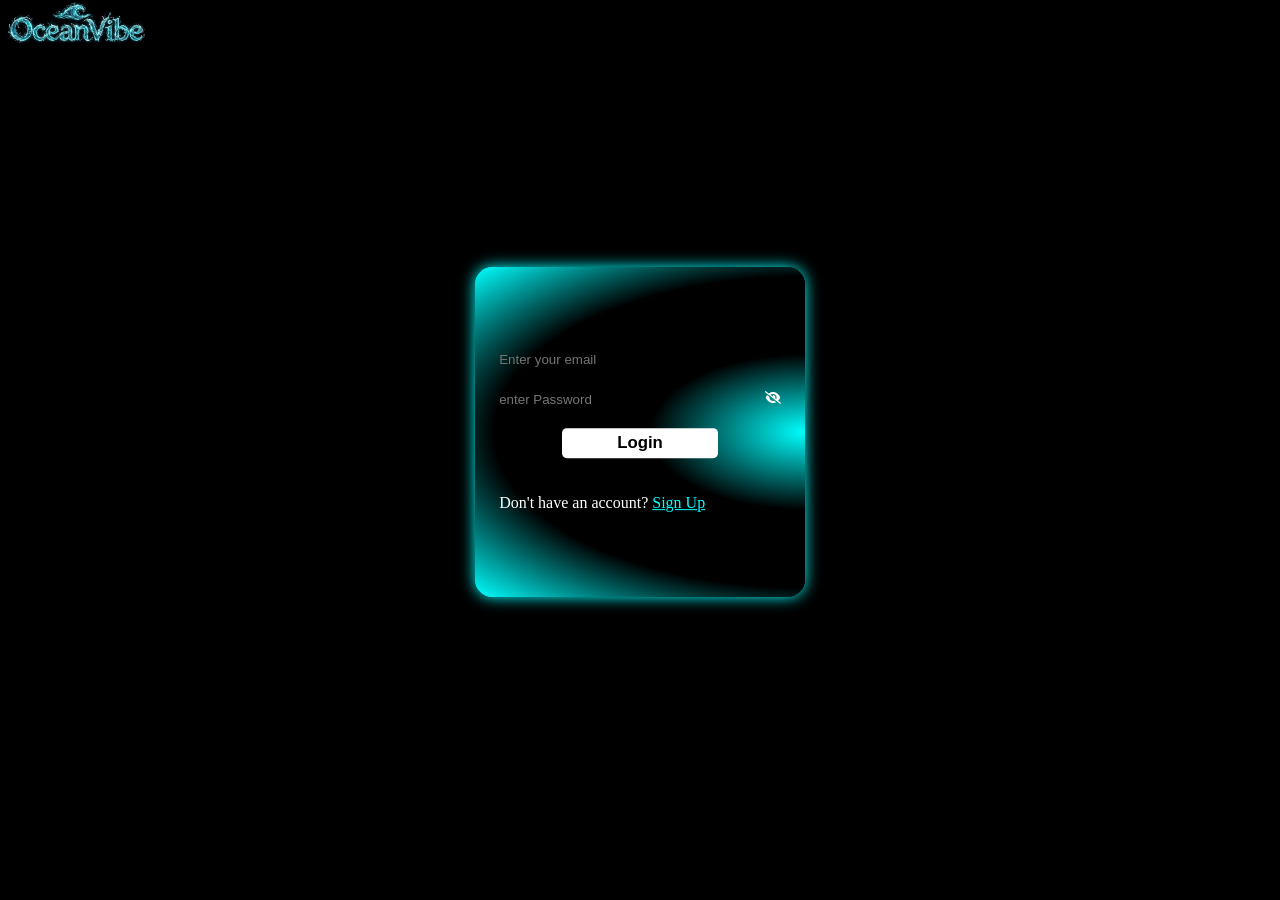
<file: index.html>
<!DOCTYPE html>
<html lang="en">
<head>
    <meta charset="UTF-8">
    <meta name="viewport" content="width=device-width, initial-scale=1.0">
    <title>Document</title>
    <link rel="stylesheet" href="login.css">
    <link rel="stylesheet" href="https://cdnjs.cloudflare.com/ajax/libs/font-awesome/6.5.2/css/all.min.css">
</head>
<body>
    
    <div class="hero-container">
        <div class="logo-header">
            <img src="images/logo.jpg" alt="">
        </div>
        <form class="box box1 logUP" id="box">
            <div class="shift">
                <div class="ocean">
                    <input type="email" name="" id="email" placeholder="Enter your email" required class="hope"><br>
                </div><br>
                <div class="ocean">
                    <input type="password" name="" placeholder="enter Password" required class="hope soon password ">
                </div>
                <span class="eye togglePassword fa-solid fa-eye-slash" style="font-size: calc(.4rem + .5vw); transform: translateY(-.4rem);"></span>
                <br>
                <div class="login">
                    <button type="submit" class="btn tn">Login</button>
                    <div class="login2">
                        <button type="submit" class="btn bt">Login</button>
                    </div>
                </div><br><br>
                <p>Don't have an account? <span class="link" id="signUp" onclick="showSign()">Sign Up</span></p>
            </div>
        </form>

        <form class="box signUP" id="signBox" style="display: none;">
            <div class="shift2">
                <div class="ocean">
                    <input type="email" name="" id="email2" placeholder="Enter your email" required class="hope"><br>
                </div><br>
                <div class="ocean oc2">
                    <input type="password" name="" placeholder="enter Password" required class="hope soon password " id="pw">
                </div>
                <span class=" fa-solid fa-eye-slash eye eye1 togglePassword" style="font-size: calc(.4rem + .5vw); transform: translateY(.5rem);"></span>
                <br>
                <div class="ocean oc3">
                    <input type="password" name="" id="conFirmPassword" placeholder="Confirm Password" required class="hope soon new">
                </div>
                <span class="fa-solid fa-eye-slash  eye eye2" id="confirmToggle" style="font-size: calc(.4rem + .5vw);"></span>
                <br>
                <label for="" id="passkey"></label><br>
                <div class="login">
                    <button type="submit" class="btn tn">Sign Up</button>
                    <div class="login2">
                        <button type="submit" class="btn bt">Sign Up</button>
                    </div>
                </div><br><br>
                <p>Already have an account? <span class="link" id="logUp" onclick="showLogin()">Login</span></p>
            </div>
        </form><br><br>
        <p id="login"></p>
    </div>
    <div class="loader">
            <h2>oceanVIBE</h2>
            <span></span><span></span><span></span>
    </div>
<script src="login.js"></script>
</body>
</html>
</file>
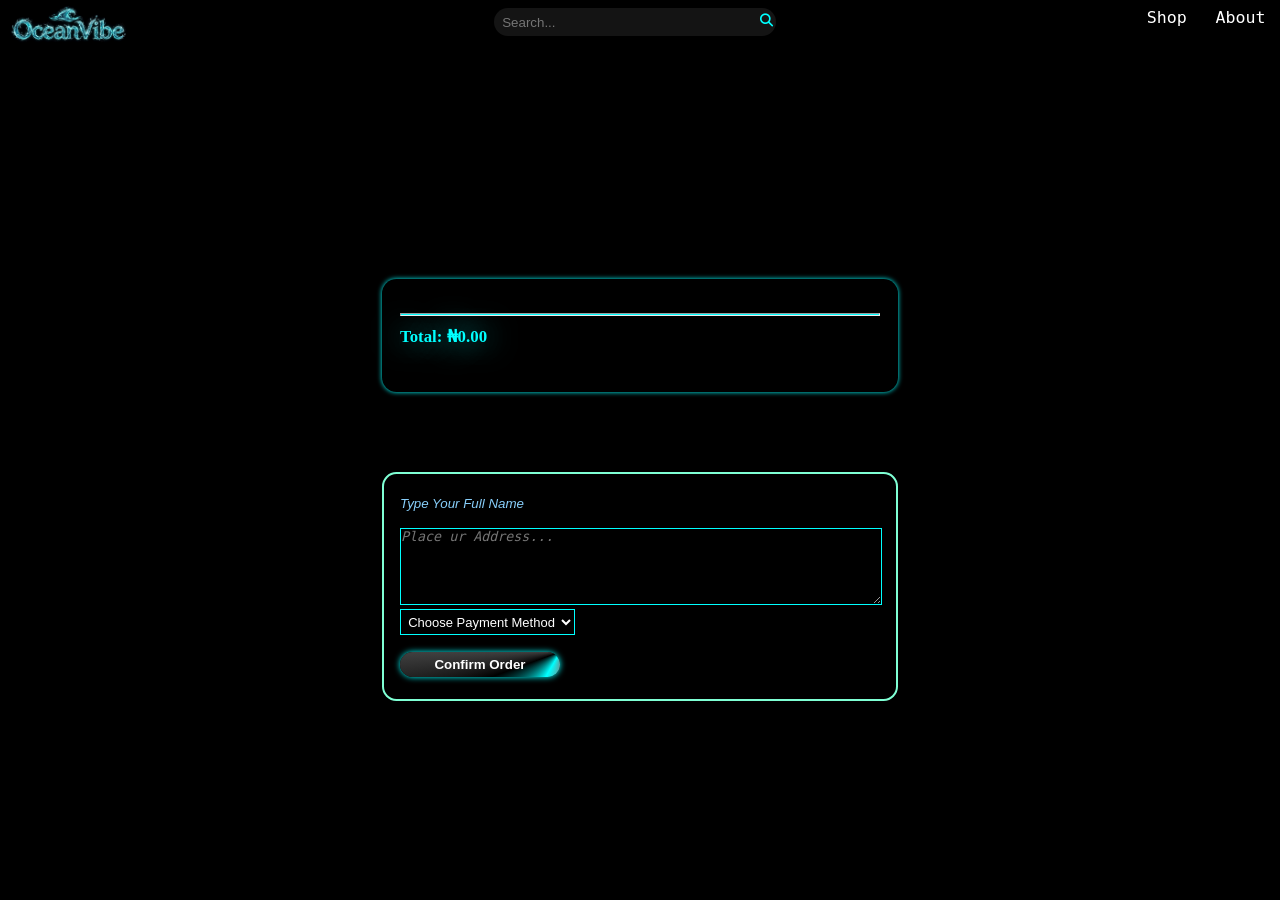
<file: check.html>
<!DOCTYPE html>
<html lang="en">
<head>
    <meta charset="UTF-8">
    <meta name="viewport" content="width=device-width, initial-scale=1.0">
    <title>Document</title>
    <link rel="stylesheet" href="about.css">
    <link rel="stylesheet" href="check.css">
    <link rel="stylesheet" href="https://cdnjs.cloudflare.com/ajax/libs/font-awesome/6.5.2/css/all.min.css">
</head>
<body>
    <div class="check-container">
        <div class="header">
            <div class="logo-header">
                <img src="images/logo.jpg" alt="">
            </div>
            <div class="search">
                <input type="search" name="" id="search" placeholder="Search...">
                <i class="magnify fa-solid fa-magnifying-glass"></i>
            </div>
            <nav>
                <div class="navbar">
                    <ul>
                        <li><a href="shop.html">Shop</a></li>
                        <li><a href="about.html">About</a></li>
                    </ul>
                </div>
            </nav>
        </div>
        <div class="checkUp">
            <div id="checkoutSummary" class="summary"></div>
            <form id="form" class="form">
                <div class="input2">
                    <input type="text" name="" id="name" placeholder="Type Your Full Name" class="inp" required>
                </div>
                <textarea name="" id="address" style="font-style: italic;" rows="5" placeholder="Place ur Address..." required></textarea>
                <div class="optional">
                    <select name="" id="select">
                        <option>Choose Payment Method</option>
                        <option>Pay on Delivery</option>
                        <option>Transfer</option>
                    </select>
                </div>
                <button type="submit" id="confirmOrder" class="Btn">Confirm Order</button>
                
            </form>
            <div id="successReceipt" class="Receipt">
                <h2>Order Confirmed! ✅</h2>
                <p id="receiptName"></p>
                <p id="receiptAddress"></p>
                <h3 id="receiptTotal"></h3>
                <p> Redirecting to home in 4s...</p>
            </div>
        </div>
    </div>
<script src="cart.js"></script>
<script src="check.js"></script>
</body>
</html>
</file>
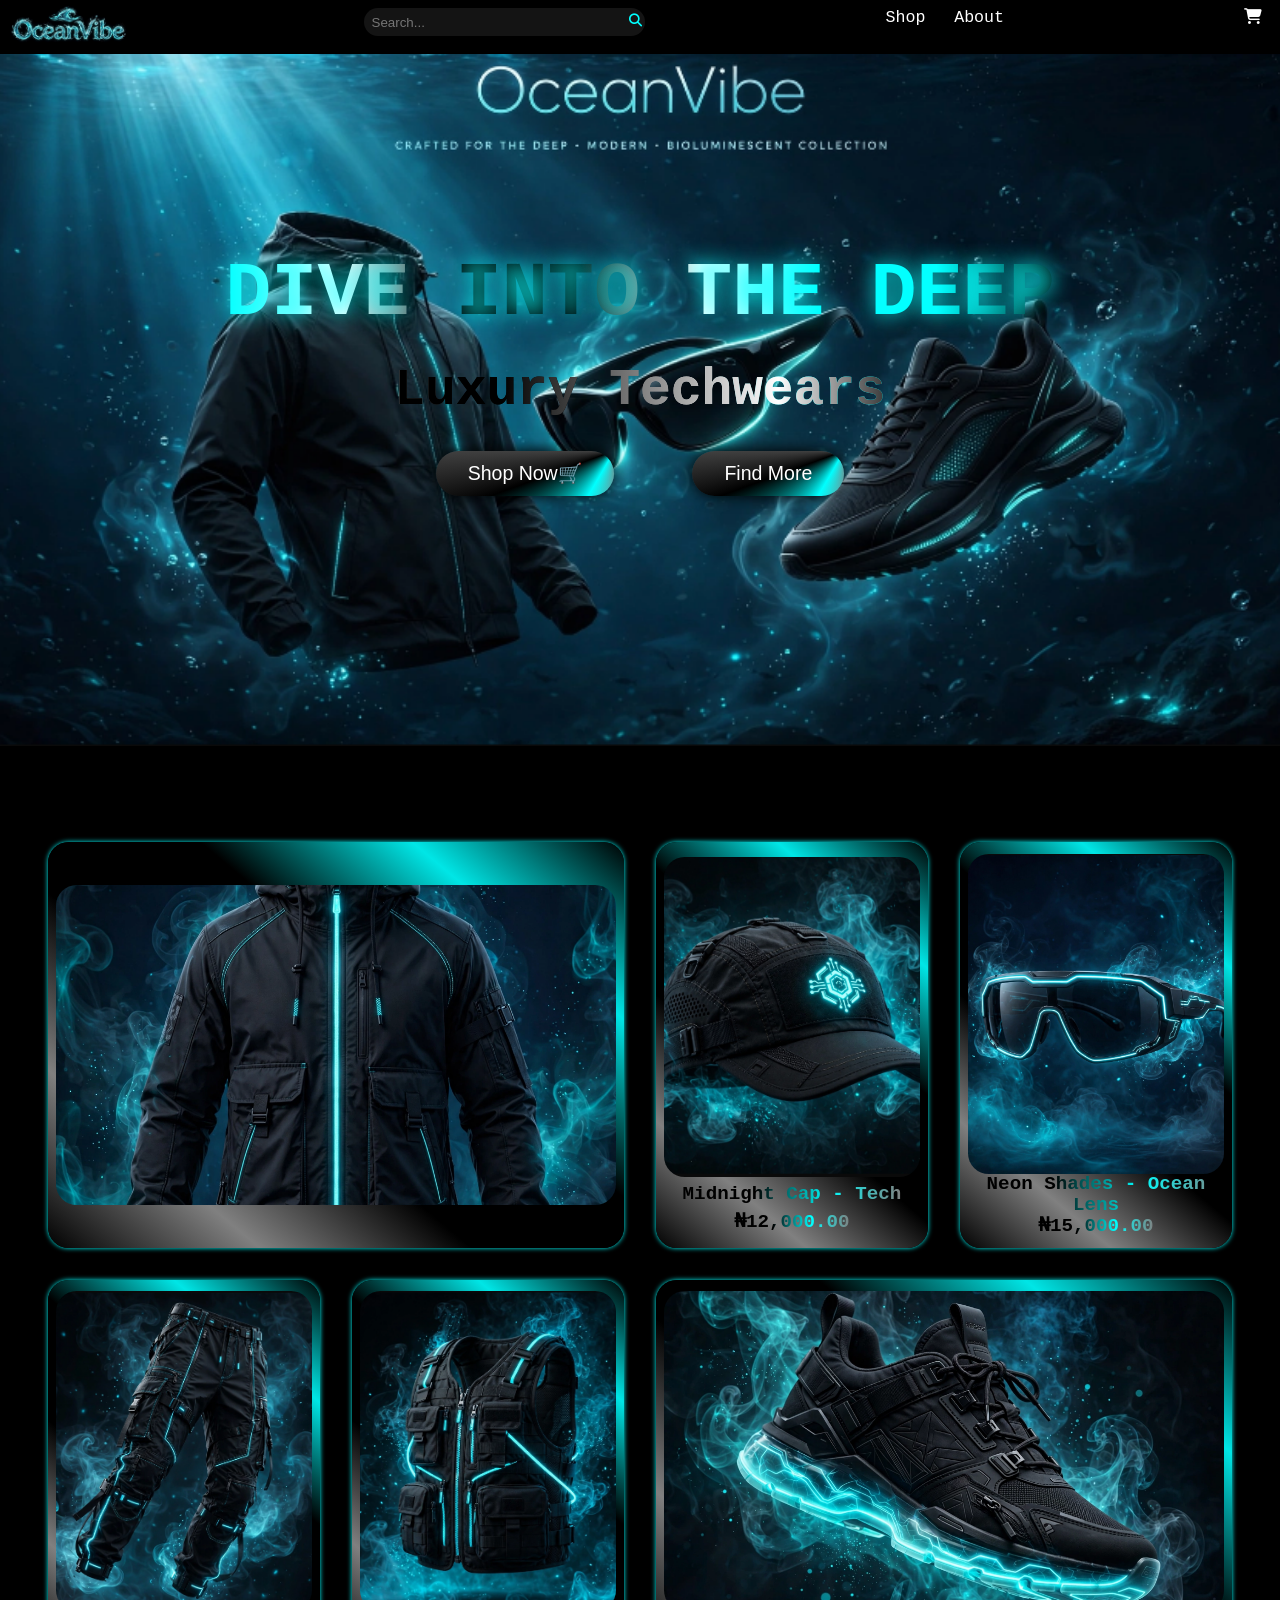
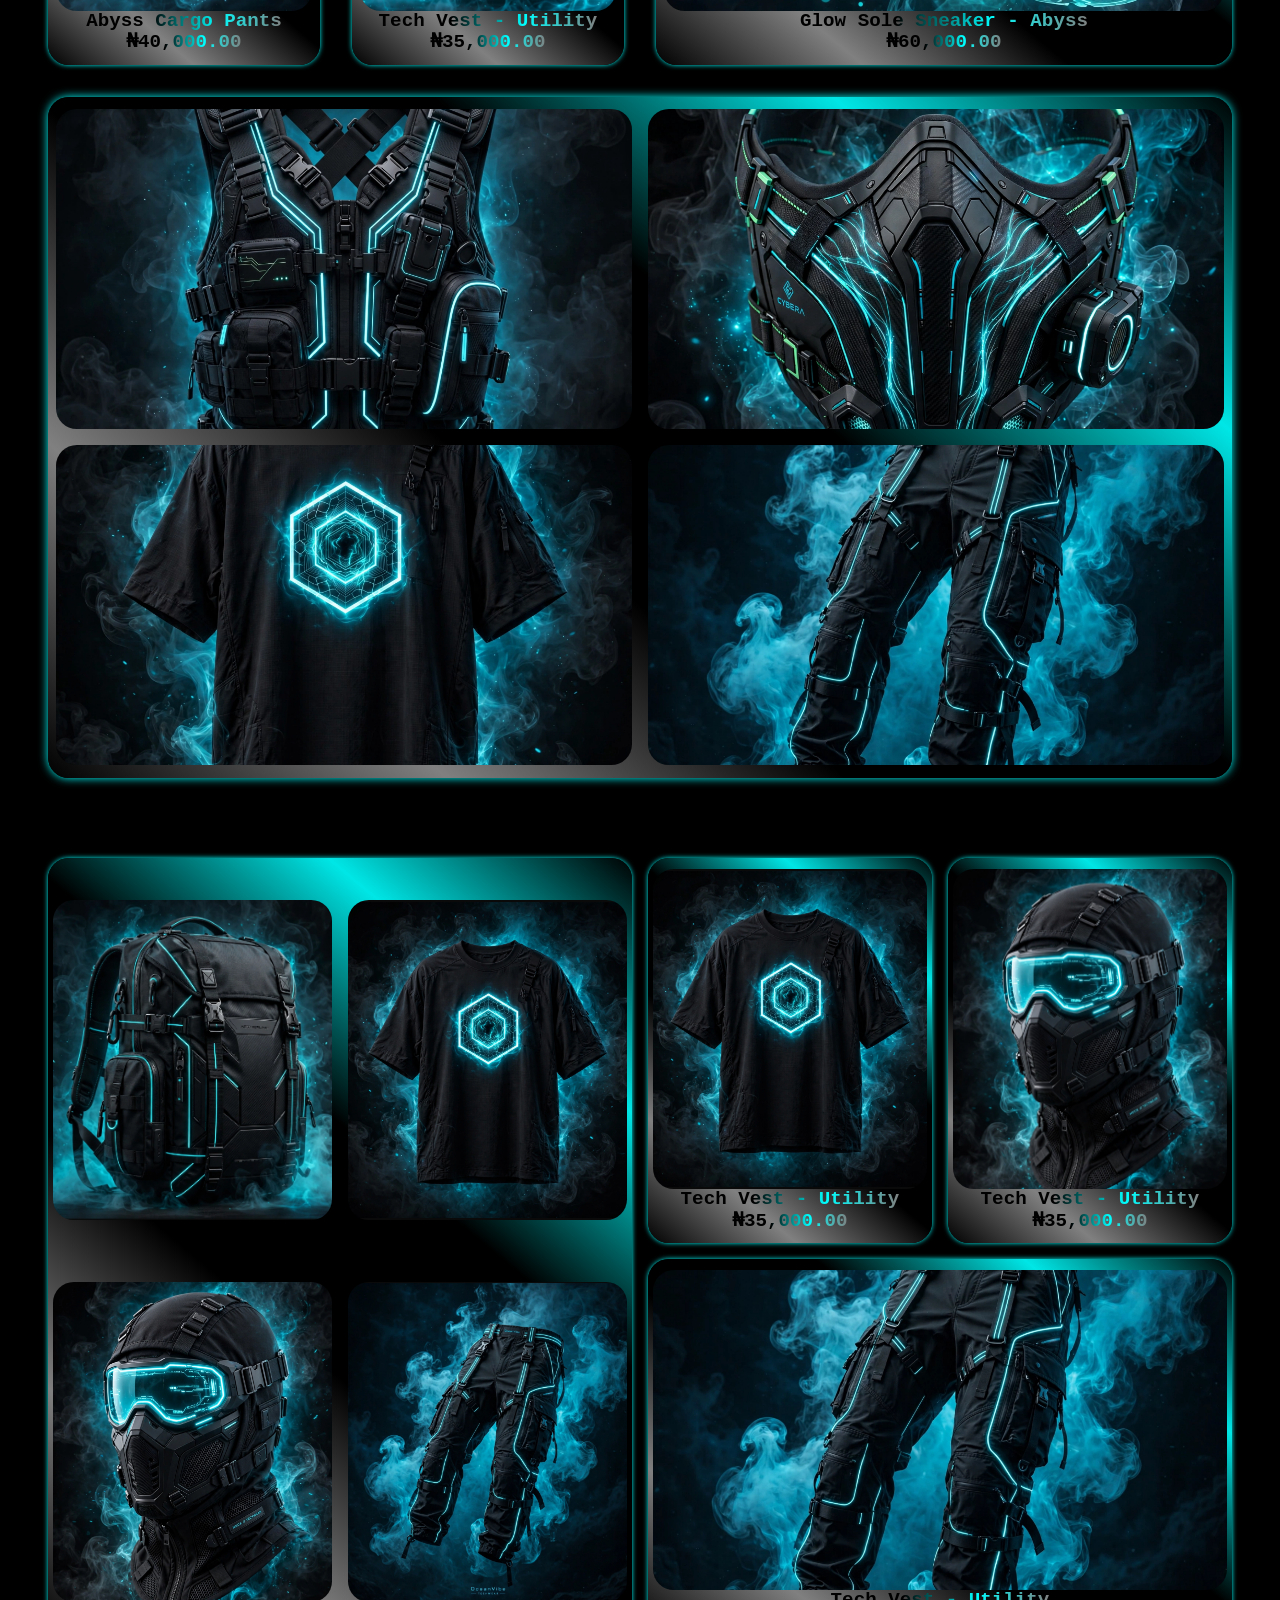
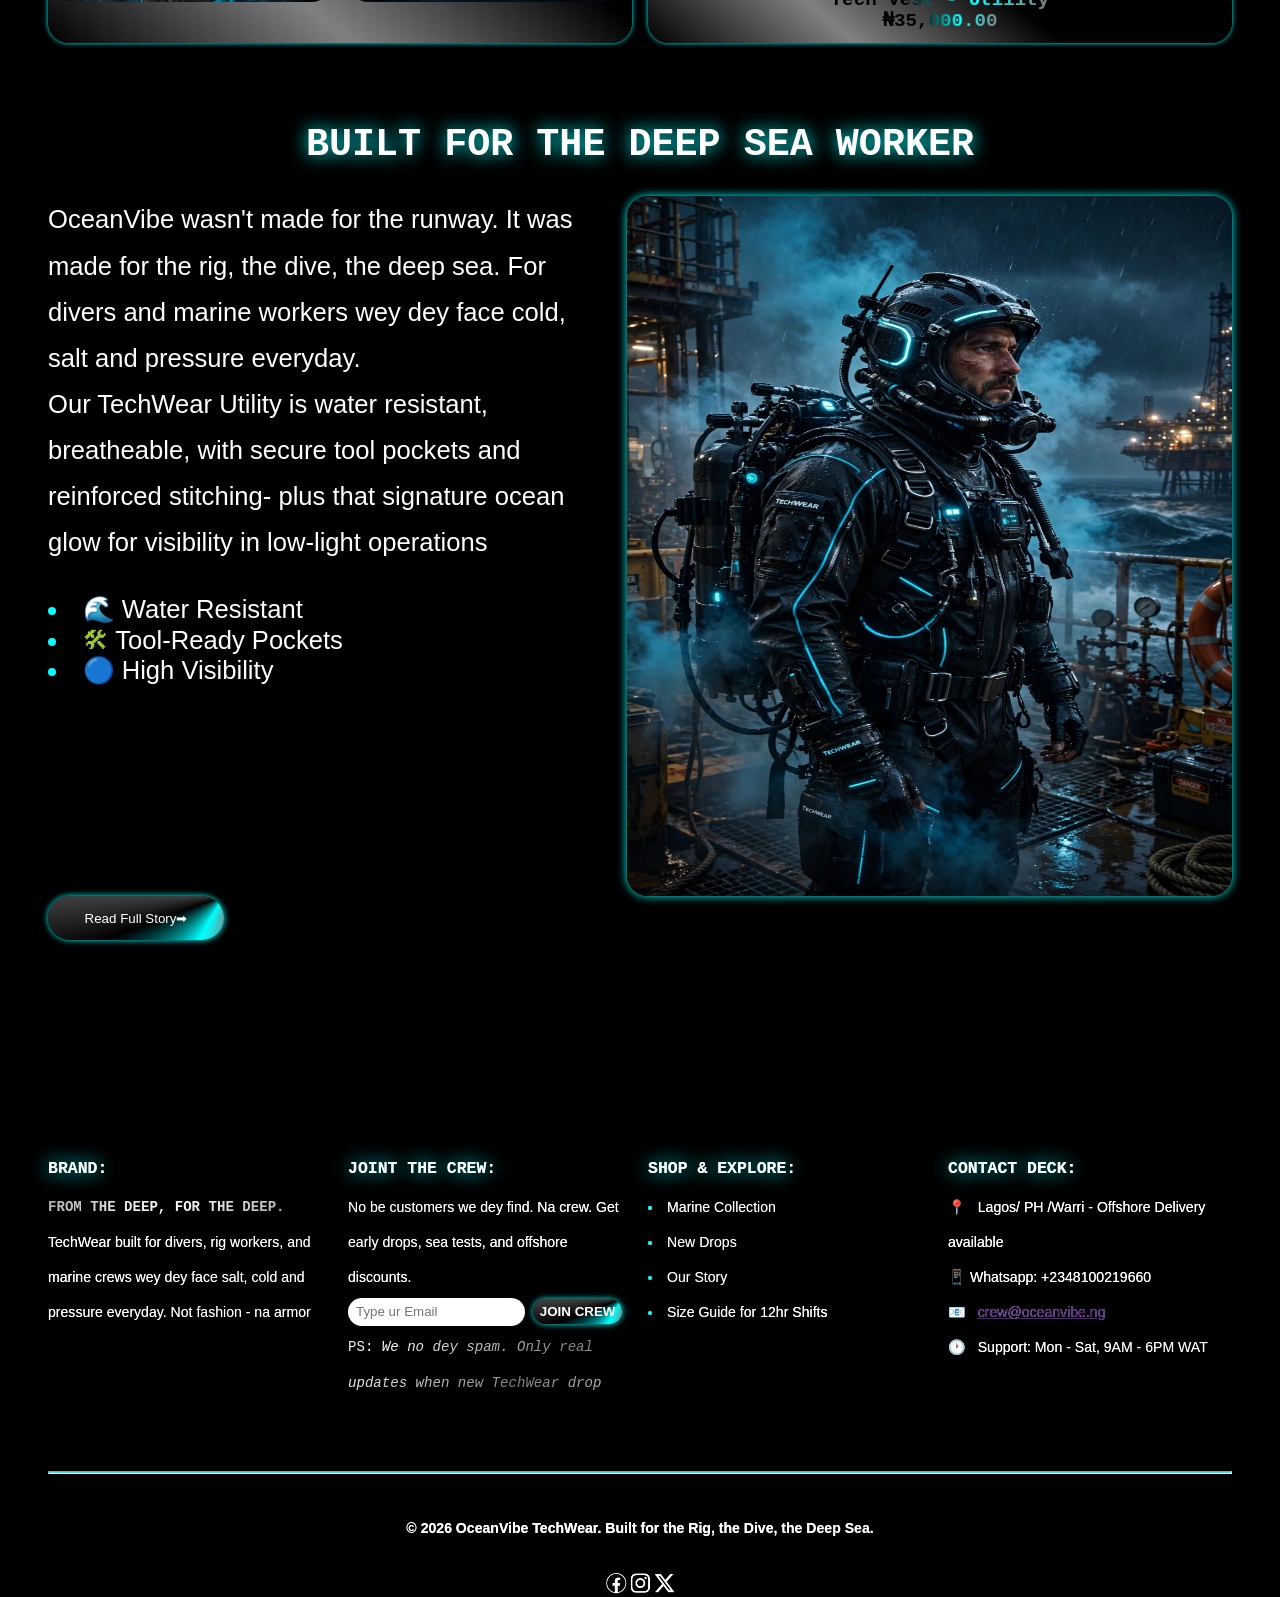
<file: home.html>
<!DOCTYPE html>
<html lang="en">
<head>
    <meta charset="UTF-8">
    <meta name="viewport" content="width=device-width, initial-scale=1.0">
    <title>OceanVIBE</title>
    <link rel="stylesheet" href="home.css">
    <link rel="shortcut icon" href="/e-commerce Pic/diver.PNG" type="image/x-icon">
    <link rel="stylesheet" href="https://cdnjs.cloudflare.com/ajax/libs/font-awesome/6.5.2/css/all.min.css">
</head>
<body>
    <div class="main-container">
       
        <div class="header">
            <div class="logo-header">
                <img src="images/logo.jpg" alt="">
            </div>
            <div class="search">
                <input type="search" name="" id="search" placeholder="Search...">
                <i class="fa-solid fa-magnifying-glass"></i>
            </div>
            <nav>
                <div class="navbar">
                    <ul>
                        <li><a href="shop.html">Shop</a></li>
                        <li><a href="about.html">About</a></li>
                    </ul>
                </div>
            </nav>
            <div class="cart">
                <button popovertarget="cartPopover" id="cartIcoN" class="icon">
                    <i class="fa-solid fa-cart-shopping" style="color: white;font-size: calc(.5rem + .6vw);"></i>
                </button>
                <span id="cartCount" class="count"></span>
            </div>
            <div id="cartPopover" popover="" class="popping" style="height: 55dvh !important; max-height: 55dvh !important; overflow: hidden !important; box-sizing: border-box !important; flex-direction: column;">
                <h3 style="margin-bottom: 1rem;">Your Picked Items</h3>
                <div class="cartIt" style="overflow-y: auto; flex: 1; scrollbar-width: none;">
                    <div id="cartItems"></div>
                    <p id="msg">No items added so far</p>
                    <h4 style=" margin-top: .7rem;">Total: <span id="cartTotal">0</span>
                    </h4>
                </div>
                <button onclick="document.location='check.html'" class="checkBtn">CheckOut</button>
            </div>
        </div>
    </div>
    <article class="hero">
        <div class="hero-writeUp">
            <h1>DIVE INTO THE DEEP</h1>
            <p>Luxury Techwears</p>
            <div class="btn">
                <button onclick="document.location='shop.html'">Shop Now🛒</button>
                <button onclick="document.location='shop.html#marine'">Find More</button>
            </div>
        </div>
       
    </article>
    <article>
        <div class="product-container">
            <div class="products">
                <div class="hoodie grid1" id="pName">
                    <img src="images/hoodie.png" alt="" id="change">
                    <button onclick="document.location='shop.html'">Shop now</button>
                </div>
                <div class="hoodie hood2 grid2" id="pName">
                    <img src="images/cap.png" alt="">
                    <button onclick="document.location='shop.html'">Shop now</button>
                    <p id="pName">Midnight Cap - Tech</p>
                    <p id="p1">12000</p>
                </div>
                <div class="hoodie grid3" id="pName">
                    <img src="images/eyeglass.png" alt="">
                    <button onclick="document.location='shop.html'">Shop now</button>
                    <p id="pName">Neon Shades - Ocean Lens</p>
                    <p id="p1">15000</p>
                </div>
                <div class="hoodie hood2 grid4" id="pName">
                    <img src="images/trouser.png" alt="">
                    <button onclick="document.location='shop.html'">Shop now</button>
                    <p id="pName">Abyss Cargo Pants</p>
                    <p id="p1">40000</p>
                </div>
                <div class="hoodie grid5" id="pName">
                    <img src="images/sneakers.png" alt="">
                    <button onclick="document.location='shop.html'">Shop now</button>
                    <p id="pName">Glow Sole Sneaker - Abyss</p>
                    <p id="p1">60000</p>
                </div>
                <div class="hoodie hood2 grid6" id="pName">
                    <img src="images/jacket.png" alt="">
                    <button onclick="document.location='shop.html'">Shop now</button>
                    <p id="pName">Tech Vest - Utility</p>
                    <p id="p1">35000</p>
                </div>
            </div>
            <div class="footer-stack1">
                <img src="images/kitup (2).png" alt="">
                <img src="images/glowMask (2).png" alt="">
                <img src="images/poloGlow (2).png" alt="">
                <img src="images/trouserGlow (2).png" alt="">
            </div>
        </div>
        <div class="products2">
            <div class="hood stackHood" style="grid-area: style1;">
                <img src="images/glowBag (2).png" alt="">
                <img src="images/poloGlow (2).png" alt="">
                <img src="images/assassin (2).png" alt="">
                <img src="images/trouserGlow (2).png" alt="">
            </div>
            <div class="hood" style="grid-area:style2;" id="pName">
                <img src="images/poloGlow (2).png" alt="">
                <button onclick="document.location='shop.html'">Shop now</button>
                <p id="pName">Tech Vest - Utility</p>
                <p id="p1">35000</p>
            </div>
            <div class="hood" style="grid-area: style3;" id="pName">
                <img src="images/assassin (2).png" alt="">
                <button onclick="document.location='shop.html'">Shop now</button>
                <p id="pName">Tech Vest - Utility</p>
                <p id="p1">35000</p>
            </div>
            <div class="hood" style="grid-area: style4;" id="pName">
                <img src="images/trouserGlow (2).png" alt="">
                <button onclick="document.location='shop.html'">Shop now</button>
                <p id="pName">Tech Vest - Utility</p>
                <p id="p1">35000</p>
            </div>

        </div>
    </article>
    <section class="storySec">
        <h2>BUILT FOR THE DEEP SEA WORKER</h2><br>
        <div class="storyVibe">
            <div class="storyvibe">
                <p>OceanVibe wasn't made for the runway. It was made for the rig, the dive, the deep sea. For divers and marine workers wey dey face cold, salt and pressure everyday.</p>
                <p>Our TechWear Utility is water resistant, breatheable, with secure tool pockets and reinforced stitching- plus that signature ocean glow for visibility in low-light operations</p><br>
                <div class="badges">
                    <p><span>🌊</span> Water Resistant</p>
                    <p><span>🛠</span> Tool-Ready Pockets</p>
                    <p><span>🔵</span> High Visibility</p>
                </div>
            </div>
            <img src="images/diver.png" alt="">
            
        </div>
        <button onclick="document.location.href='about.html'">Read Full Story➡</button>
    </section>
    <footer class="allFooter">
        <div class="footer">
            <div class="brand">
                <h3>BRAND:</h3>
                <h4>FROM THE DEEP, FOR THE DEEP.</h4>
                <p>TechWear built for divers, rig workers, and marine crews wey dey face salt, cold and pressure everyday. Not fashion - na armor</p>
            </div>
            <div class="crew">
                <h3>JOINT THE CREW:</h3>
                <p>No be customers we dey find. Na crew. Get early drops, sea tests, and offshore discounts.</p>
                <div class="input">
                    <input type="text" name="" id="" placeholder="Type ur Email">
                    <button type="submit">JOIN CREW</button>
                </div>
                PS: <i>We no dey spam. Only real updates when new TechWear drop</i>
            </div>
            <div class="explore">
                <h3>SHOP & EXPLORE:</h3>
                <p>Marine Collection</p>
                <p>New Drops</p>
                <p>Our Story</p>
                <p>Size Guide for 12hr Shifts</p>
            </div>
            <div class="deck">
                <h3>CONTACT DECK:</h3>
                <p><span>📍</span>&nbsp; &nbsp;Lagos/ PH /Warri - Offshore Delivery available</p>
                <p><span>&#128241;</span>&nbsp;Whatsapp: +2348100219660</p>
                <p><span>&#128231;</span>&nbsp; &nbsp;<a href="">crew@oceanvibe.ng</a></p>
                <p><span>&#128336;</span>&nbsp; &nbsp;Support: Mon - Sat, 9AM - 6PM WAT</p>
            </div>
        </div><br><br>
        <hr>
        <p>&copy; 2026 OceanVibe TechWear. Built for the Rig, the Dive, the Deep Sea.</p>
        <p><img src="images/socials.png" alt=""></p>
    </footer>
<script src="home.js"></script>
<script src="cart.js"></script>
</body>
</html>
</file>
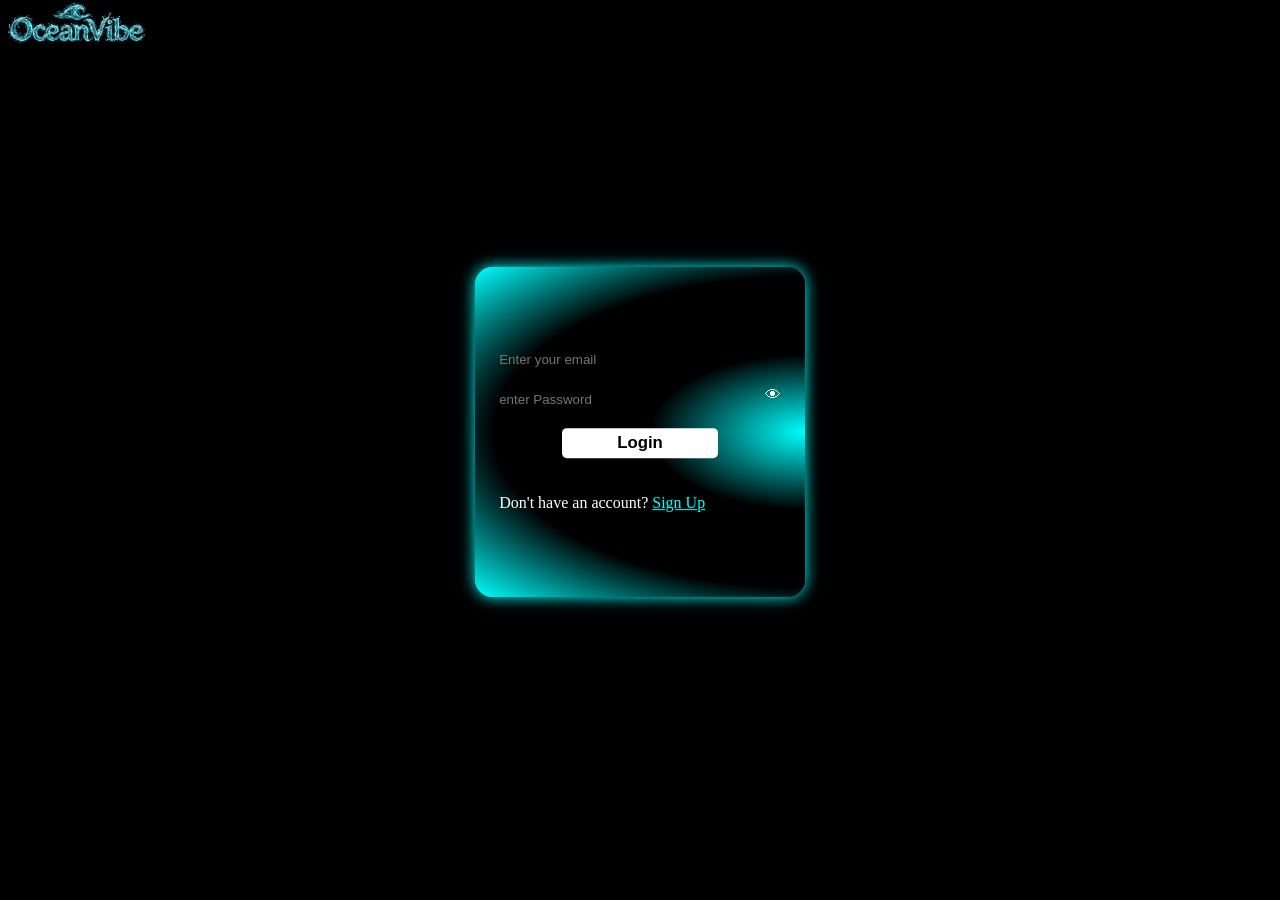
<file: login.html>
<!DOCTYPE html>
<html lang="en">
<head>
    <meta charset="UTF-8">
    <meta name="viewport" content="width=device-width, initial-scale=1.0">
    <title>Document</title>
    <link rel="stylesheet" href="login.css">
</head>
<body>
    
    <div class="hero-container">
        <div class="logo-header">
            <img src="images/logo.jpg" alt="">
        </div>
        <form class="box box1 logUP" id="box">
            <div class="shift">
                <div class="ocean">
                    <input type="email" name="" id="email" placeholder="Enter your email" required class="hope"><br>
                </div><br>
                <div class="ocean">
                    <input type="password" name="" placeholder="enter Password" required class="hope soon password ">
                </div>
                <span class="eye togglePassword">👁</span>
                <br>
                <div class="login">
                    <button type="submit" class="btn tn">Login</button>
                    <div class="login2">
                        <button type="submit" class="btn bt">Login</button>
                    </div>
                </div><br><br>
                <p>Don't have an account? <span class="link" id="signUp" onclick="showSign()">Sign Up</span></p>
            </div>
        </form>

        <form class="box signUP" id="signBox" style="display: none;">
            <div class="shift2">
                <div class="ocean">
                    <input type="email" name="" id="email2" placeholder="Enter your email" required class="hope"><br>
                </div><br>
                <div class="ocean oc2">
                    <input type="password" name="" placeholder="enter Password" required class="hope soon password " id="pw">
                </div>
                <span class="eye eye1 togglePassword">👁</span>
                <br>
                <div class="ocean oc3">
                    <input type="password" name="" id="conFirmPassword" placeholder="Confirm Password" required class="hope soon new">
                </div>
                <span class="eye eye2" id="confirmToggle">👁</span>
                <br>
                <label for="" id="passkey"></label><br>
                <div class="login">
                    <button type="submit" class="btn tn">Sign Up</button>
                    <div class="login2">
                        <button type="submit" class="btn bt">Sign Up</button>
                    </div>
                </div><br><br>
                <p>Already have an account? <span class="link" id="logUp" onclick="showLogin()">Login</span></p>
            </div>
        </form><br><br>
        <p id="login"></p>
    </div>
    <div class="loader">
            <h2>oceanVIBE</h2>
            <span></span><span></span><span></span>
    </div>
<script src="login.js"></script>
</body>
</html>
</file>
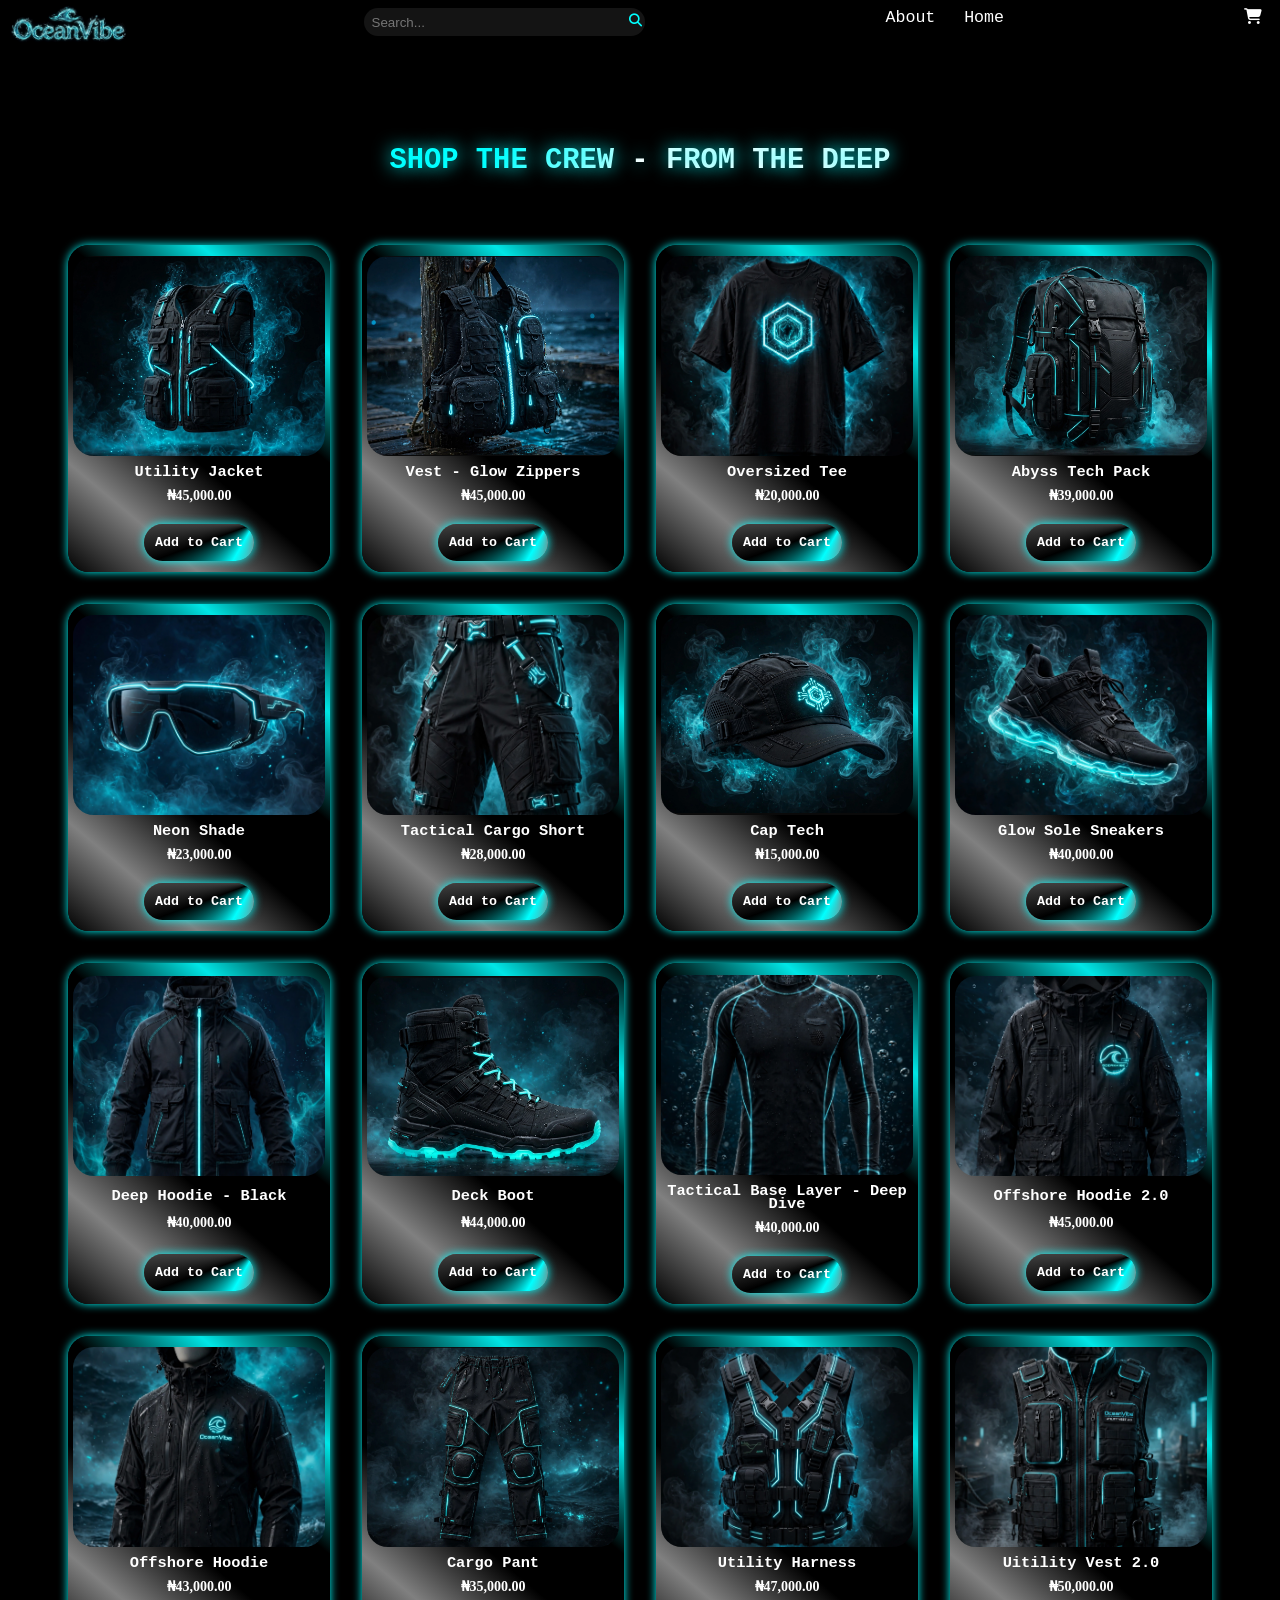
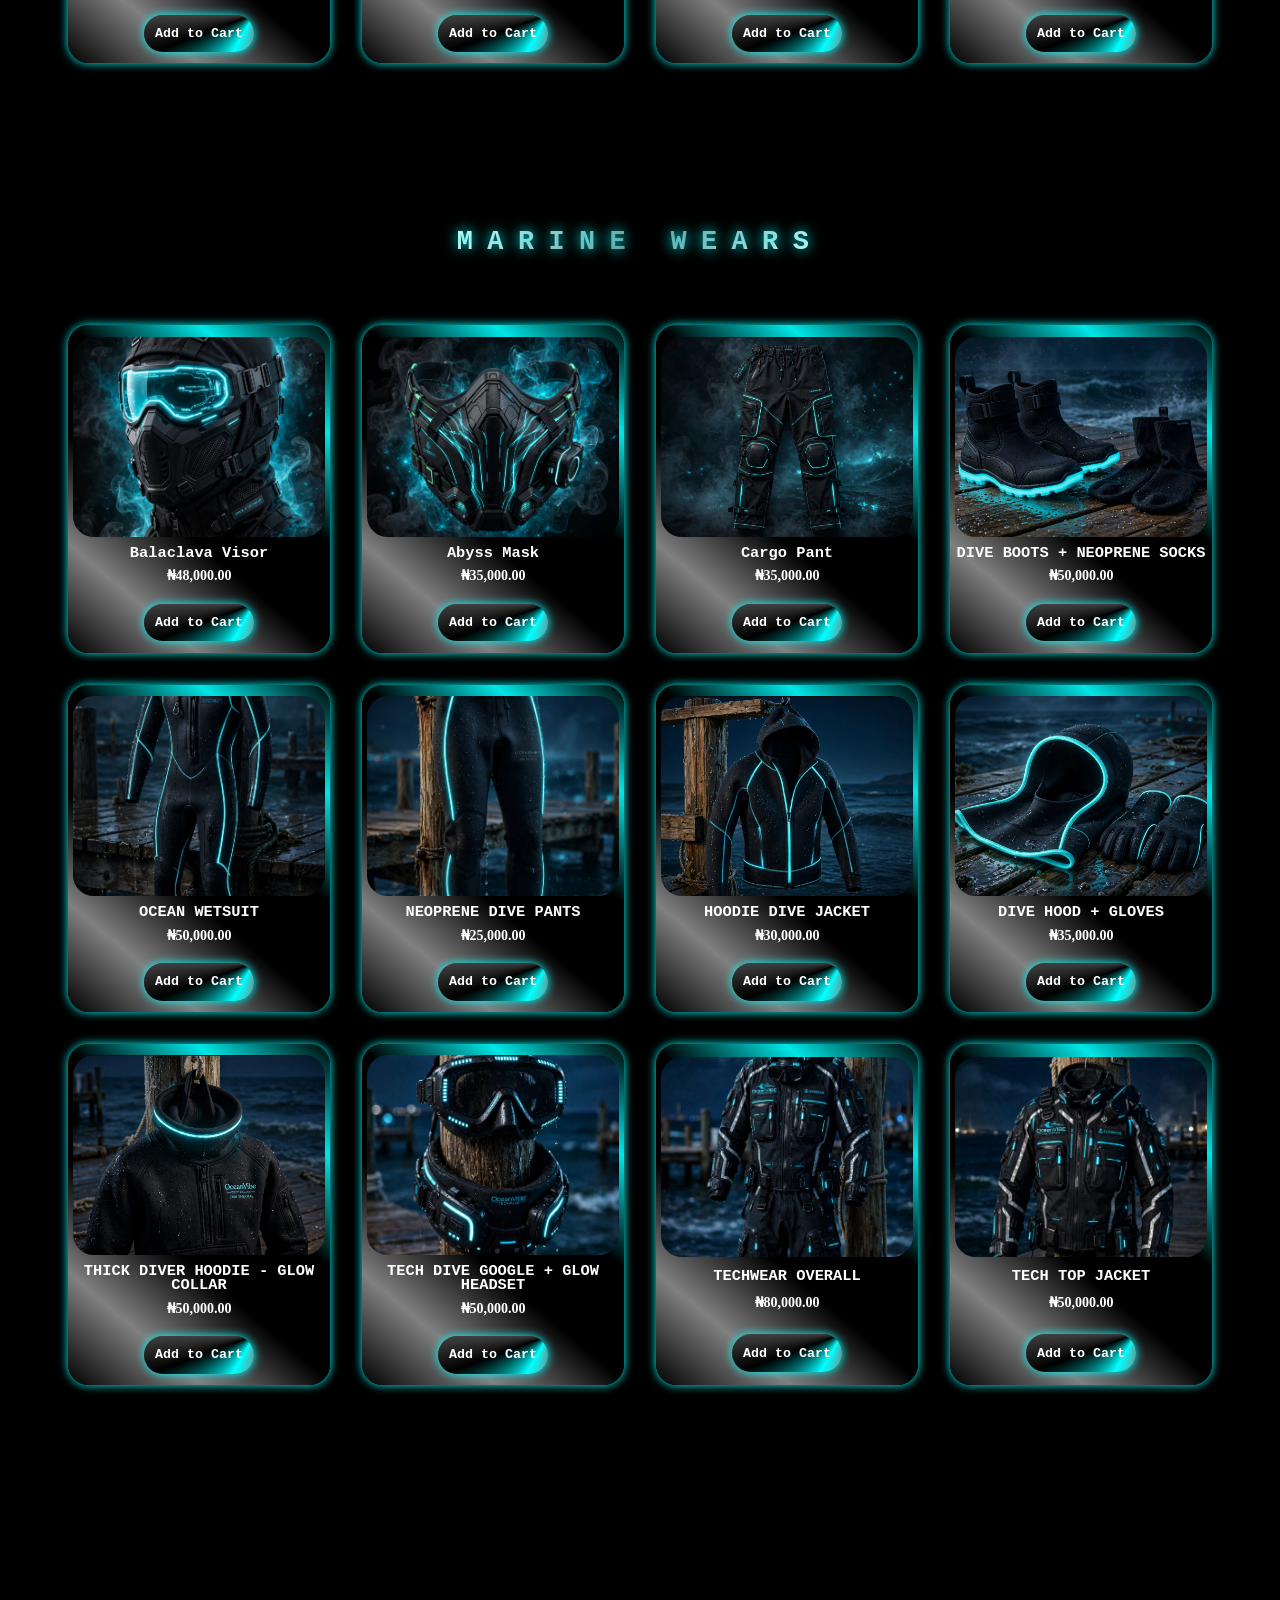
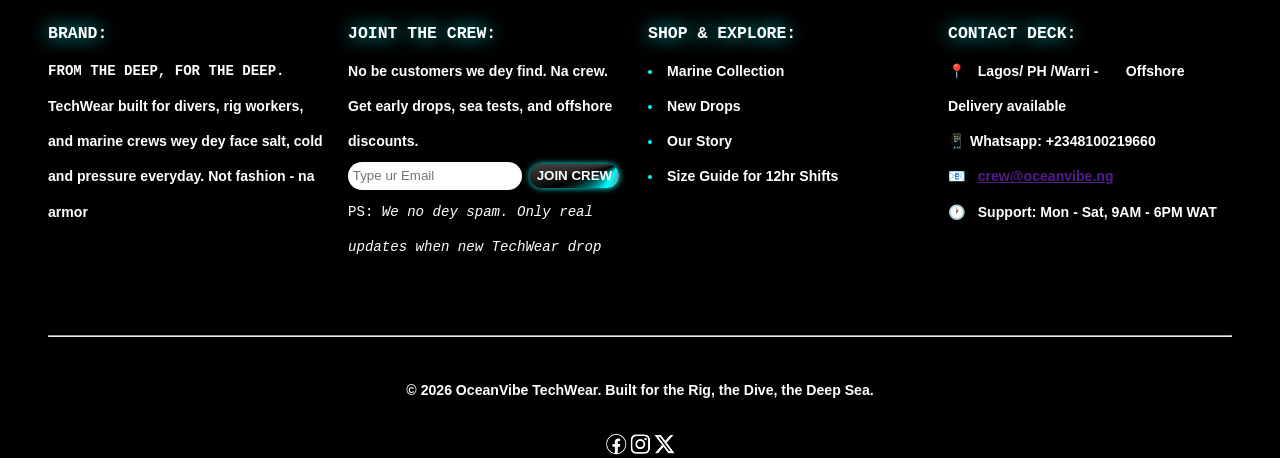
<file: shop.html>
<!DOCTYPE html>
<html lang="en">
<head>
    <meta charset="UTF-8">
    <meta name="viewport" content="width=device-width, initial-scale=1.0">
    <title>OceanVibe</title>
    <link rel="stylesheet" href="shop.css">
    <link rel="stylesheet" href="https://cdnjs.cloudflare.com/ajax/libs/font-awesome/6.5.2/css/all.min.css">
</head>
<body>
    <div class="shop-container">
        <div class="header">
            <div class="logo-header">
                <img src="images/logo.jpg" alt="">
            </div>
            <div class="search">
                <input type="search" name="" id="search" placeholder="Search...">
                <i class="fa-solid fa-magnifying-glass"></i>
            </div>
            <nav>
                <div class="navbar">
                    <ul>
                        <li><a href="about.html">About</a></li>
                        <li><a href="home.html">Home</a></li>
                    </ul>
                </div> 
            </nav>
            <div class="cart">
                <button popovertarget="cartPopover" id="cartIcoN" class="icon">
                    <i class="fa-solid fa-cart-shopping" style="color: white;font-size: calc(.5rem + .6vw);"></i>
                </button>
                <span id="cartCount" class="count"></span>
            </div>
            <div id="cartPopover" popover="" class="popping" style="height: 55dvh !important; max-height: 55dvh !important; overflow: hidden !important; box-sizing: border-box !important; flex-direction: column;">
                <h3 style="margin-bottom: 1rem;">Your Picked Items</h3>
                <div class="cartIt" style="overflow-y: auto; flex: 1; scrollbar-width: none;">
                    <div id="cartItems"></div>
                    <p id="msg">No items added so far</p>
                    <h4 style=" margin-top: .7rem;">
                    Total: <span id="cartTotal">0</span>
                    </h4>
                </div>
                <button onclick="document.location='check.html'" class="checkBtn">CheckOut</button>
            </div>
        </div>
        <div class="card-container">
            <h2 class="shop-title">SHOP THE CREW - FROM THE DEEP</h2>
            <div class="products">
                <div class="card" id="goods">
                    <img src="images/jacket.png" alt="">
                    <h4>Utility Jacket</h4>
                    <p class="amount">45000</p>
                    <button onclick="addCart('utility Jacket', '45000')" id="add">Add to Cart</button>
                </div>
                <div class="card" id="goods">
                    <img src="images/utility2.png" alt="">
                    <h4>Vest - Glow Zippers</h4>
                    <p class="amount">45000</p>
                    <button onclick="addCart('Vest - Glow Zipper', '45000')" id="addUp">Add to Cart</button>
                </div>
                <div class="card" id="goods">
                    <img src="images/poloGlow (2).png" alt="">
                    <h4>Oversized Tee</h4>
                    <p class="amount">20000</p>
                    <button onclick="addCart('Oversized Tee', '20000')" id="addUp">Add to Cart</button>
                </div>
                <div class="card" id="goods">
                    <img src="images/glowBag (2).png" alt="">
                    <h4>Abyss Tech Pack</h4>
                    <p class="amount">39000</p>
                    <button onclick="addCart('Abyss Tech Pack', '39000')" id="addUp">Add to Cart</button>
                </div>
                <div class="card" id="goods">
                    <img src="images/eyeglass.png" alt="">
                    <h4>Neon Shade</h4>
                    <p class="amount">23000</p>
                    <button onclick="addCart('Neon Shade', '23000')">Add to Cart</button>
                </div>
                <div class="card" id="goods">
                    <img src="images/glowShot (2).png" alt="">
                    <h4>Tactical Cargo Short</h4>
                    <p class="amount">28000</p>
                    <button onclick="addCart('Tactical Cargo Pant', '28000')">Add to Cart</button>
                </div>
                <div class="card" id="goods">
                    <img src="images/cap.png" alt="">
                    <h4>Cap Tech</h4>
                    <p class="amount">15000</p>
                    <button onclick="addCart('Cap Tech', '15000')">Add to Cart</button>
                </div>
                <div class="card" id="goods">
                    <img src="images/sneakers.png" alt="">
                    <h4>Glow Sole Sneakers</h4>
                    <p class="amount">40000</p>
                    <button onclick="addCart('Glow Sole Sneakers', '40000')">Add to Cart</button>
                </div>
                <div class="card" id="goods">
                    <img src="images/hoodie.png" alt="">
                    <h4>Deep Hoodie - Black</h4>
                    <p class="amount">40000</p>
                    <button onclick="addCart('Deep Hoodie - Black','40000')">Add to Cart</button>
                </div>
                <div class="card"  id="goods">
                    <img src="images/deckBoot.png" alt="">
                    <h4>Deck Boot</h4>
                    <p class="amount">44000</p>
                    <button onclick="addCart('Deck Boot','44000')">Add to Cart</button>
                </div>
                <div class="card"  id="goods">
                    <img src="images/deepDive.png" alt="">
                    <h4>Tactical Base Layer - Deep Dive</h4>
                    <p class="amount">40000</p>
                    <button onclick="addCart('Deep Dive','40000')">Add to Cart</button>
                </div>
                <div class="card" id="goods">
                    <img src="images/offshore1.png" alt="">
                    <h4>Offshore Hoodie 2.0</h4>
                    <p class="amount">45000</p>
                    <button onclick="addCart('Offshore Hoodie 2.0','45000')">Add to Cart</button>
                </div>
                <div class="card" id="goods">
                    <img src="images/offshore2.png" alt="">
                    <h4>Offshore Hoodie</h4>
                    <p class="amount">43000</p>
                    <button onclick="addCart('Offshore Hoodie','43000')">Add to Cart</button>
                </div>
                <div class="card" id="goods">
                    <img src="images/cargopant.png" alt="">
                    <h4>Cargo Pant</h4>
                    <p class="amount">35000</p>
                    <button onclick="addCart('Cargo Pant','35000')">Add to Cart</button>
                </div>
                <div class="card" id="goods">
                    <img src="images/kitup (2).png" alt="">
                    <h4>Utility Harness</h4>
                    <p class="amount">47000</p>
                    <button onclick="addCart('Utility Harness','47000')">Add to Cart</button>
                </div>
                <div class="card" id="goods">
                    <img src="images/utility.png" alt="">
                    <h4>Uitility Vest 2.0</h4>
                    <p class="amount">50000</p>
                    <button onclick="addCart('Utility Vest','50000')">Add to Cart</button>
                </div>
            </div>
        </div>
        <h3 class="m3" id="marine">MARINE WEARS</h3>
        <div class="marine">
            <div class="card"  id="goods">
                <img src="images/assassin (2).png" alt="">
                <h4>Balaclava Visor</h4>
                <p class="amount">48000</p>
                <button onclick="addCart('Balaclava Visor', '48000')">Add to Cart</button>
            </div>
            <div class="card"  id="goods">
                <img src="images/glowMask (2).png" alt="">
                <h4>Abyss Mask</h4>
                <p class="amount">35000</p>
                <button onclick="addCart('Abyss Mask', '35000')">Add to Cart</button>
            </div>
            <div class="card"  id="goods">
                <img src="images/cargopant.png" alt="">
                <h4>Cargo Pant</h4>
                <p class="amount">35000</p>
                <button onclick="addCart('Cargo Pant', '35000')">Add to Cart</button>
            </div>
            <div class="card"  id="goods">
                <img src="images/swimBoot.png" alt="">
                <h4>DIVE BOOTS + NEOPRENE SOCKS</h4>
                <p class="amount">50000</p>
                <button onclick="addCart('Dive Boots + Neoprine Socks', '50000')">Add to Cart</button>
            </div>
            <div class="card"  id="goods">
                <img src="images/swimSuit.png" alt="">
                <h4>OCEAN WETSUIT</h4>
                <p class="amount">50000</p>
                <button onclick="addCart('Ocean Wetsuit', '50000')">Add to Cart</button>
            </div>
            <div class="card"  id="goods">
                <img src="images/swimTrouser.png" alt="">
                <h4>NEOPRENE DIVE PANTS</h4>
                <p class="amount">25000</p>
                <button onclick="addCart('Neoprine Dive Pants', '25000')">Add to Cart</button>
            </div>
            <div class="card" id="goods">
                <img src="images/cardigan.png" alt="">
                <h4>HOODIE DIVE JACKET</h4>
                <p class="amount">30000</p>
                <button onclick="addCart('Hoodie Dive Jacket', '30000')">Add to Cart</button>
            </div>
            <div class="card" id="goods">
                <img src="images/coverCap.png" alt="">
                <h4>DIVE HOOD + GLOVES</h4>
                <p class="amount">35000</p>
                <button onclick="addCart('Dive Hood + Gloves', '35000')">Add to Cart</button>
            </div>
            <div class="card" id="goods">
                <img src="images/collarLight.png" alt="">
                <h4>THICK DIVER HOODIE - GLOW COLLAR</h4>
                <p class="amount">50000</p>
                <button onclick="addCart('Thick Diver Hoodie', '50000')">Add to Cart</button>
            </div>
            <div class="card" id="goods">
                <img src="images/glassCollar.png" alt="">
                <h4>TECH DIVE GOOGLE + GLOW HEADSET</h4>
                <p class="amount">50000</p>
                <button onclick="addCart('Tech Dive Goggle + Glow Headset', '50000')">Add to Cart</button>
            </div>
            <div class="card" id="goods">
                <img src="images/fullKit.png" alt="">
                <h4>TECHWEAR OVERALL</h4>
                <p class="amount">80000</p>
                <button onclick="addCart('Techwear Overall', '80000')">Add to Cart</button>
            </div>
            <div class="card" id="goods">
                <img src="images/halfKit.png" alt="">
                <h4>TECH TOP JACKET</h4>
                <p class="amount">50000</p>
                <button onclick="addCart('Tech Top Jacket', '50000')">Add to Cart</button>
            </div>
        </div>

        <footer class="allFooter">
        <div class="footer">
            <div class="brand">
                <h3>BRAND:</h3>
                <h4>FROM THE DEEP, FOR THE DEEP.</h4>
                <p>TechWear built for divers, rig workers, and marine crews wey dey face salt, cold and pressure everyday. Not fashion - na armor</p>
            </div>
            <div class="crew">
                <h3>JOINT THE CREW:</h3>
                <p>No be customers we dey find. Na crew. Get early drops, sea tests, and offshore discounts.</p>
                <div class="input">
                    <input type="text" name="" id="" placeholder="Type ur Email">
                    <button type="submit">JOIN CREW</button>
                </div>
                PS: <i>We no dey spam. Only real updates when new TechWear drop</i>
            </div>
            <div class="explore">
                <h3>SHOP & EXPLORE:</h3>
                <p>Marine Collection</p>
                <p>New Drops</p>
                <p>Our Story</p>
                <p>Size Guide for 12hr Shifts</p>
            </div>
            <div class="deck">
                <h3>CONTACT DECK:</h3>
                <p><span>📍</span>&nbsp; &nbsp;Lagos/ PH /Warri - &nbsp; &nbsp;&nbsp; &nbsp;Offshore Delivery available</p>
                <p><span>&#128241;</span>&nbsp;Whatsapp: +2348100219660</p>
                <p><span>&#128231;</span>&nbsp; &nbsp;<a href="">crew@oceanvibe.ng</a></p>
                <p><span>&#128336;</span>&nbsp; &nbsp;Support: Mon - Sat, 9AM - 6PM WAT</p>
            </div>
        </div><br><br>
        <hr>
        <p>&copy; 2026 OceanVibe TechWear. Built for the Rig, the Dive, the Deep Sea.</p>
        <p><img src="images/socials.png" alt=""></p>
    </footer>
    </div>
<script>
    let amount=document.querySelectorAll(".amount");
    amount.forEach(el=>{
        let naira=el.textContent.replace(/[^0-9]/g," ");
        let change=el.textContent=Number(naira).toLocaleString("en-NG",{
            style:"currency",
            currency:"NGN"
        })
    });
    let search= document.getElementById("search");
    let goods= document.querySelectorAll("#goods");
    search.addEventListener("input", ()=>{
        let check=search.value.toLowerCase();
        goods.forEach(el=>{
            if(el.textContent.toLowerCase().includes(check)){
                el.style.display="";
            }else{
                el.style.display="none";
            }
        })
    })
</script>
<script src="cart.js"></script>
</body>
</html>
</file>
<file: login.css>
*,*::before, *::after{
    margin: 0;
    padding: 0;
   
}
body{
    min-height: 100vh;
    background:black;
    background-repeat: no-repeat;
    display: grid;
    place-items: center;
}
.logo-header img{
    display: block;
    width: clamp(70px, 12vw, 350px);
    height: auto;
    position: absolute;
    top: 0;
    left: 0;
}

.box{
    width: calc(15rem +  7vw);
    margin: auto;
    border: none;
    aspect-ratio: 3/3;
    background:radial-gradient(at 100% 50%, aqua, black,black,aqua);
    box-sizing: border-box;
    padding: 2rem .5rem;
    position: relative;
    border-radius: 1.1rem;
    box-shadow: .4rem .5rem 1.3rem black;
    color: white; 
    backdrop-filter: blur(10px);

}
.box::before{
    position: absolute;
    content: "";
    top: 0;
    bottom: 0;
    left: 0;
    right: 0;
    background:radial-gradient(at 100% 50%, aqua, black,black,aqua);
    z-index: -1;
    border-radius: 1.1rem;
    padding: 1.5rem;
    box-shadow: 0 0 .9rem aqua;
    backdrop-filter: blur(10px);
}
.shift{
    transform: translateY(30%);
    margin: 0 1rem 0 1rem;

}
.shift2{
    margin: 0 1rem 0 1rem;
}
.box input{
    height: calc(1.1rem + .5vh);
    border: none;
    border-bottom: none;
    background-color: transparent;
    color: white;
    position: relative;
    width: 98%;
}
.box input:focus{
    outline: none;
}

.box button{
    padding: .3rem 0;
    font-family: 'Franklin Gothic Medium', 'Arial Narrow', Arial, sans-serif;
    border-radius: .3rem;
    border: none;
    display: flex;
    justify-content: center;
    font-weight: bolder;
    background-color: white;
    color: black;
    font-size: 1.05rem;
}
.box label{
    color: white;
    font-size: .9rem;
}
.box button{
    width: calc(5rem + 6vw);
    margin: auto;
    cursor: pointer;
    position: relative;
}
.login{
    position: relative;
    
}
.login2{
    position: absolute;
    top: 0;
    bottom: 0;
    left: 50%;
    right: 50%;
    width: 0;
    text-align: center;
    background: conic-gradient(from 90deg at 100% 0%,grey,grey,grey,black,grey,black,black);
    border-radius: .3rem;
    opacity: 0;
    box-shadow: -.2rem -.2rem 2px black;
    transition: all .5s ease;
    height: 2rem;
}
.login2 button{
    background: linear-gradient(90deg,black,aqua,yellow,aqua,aqua,aqua);
    background-clip: text;
    color: transparent;
    font-size: 1.05rem;
    font-weight: bolder;
    
}
.login2:active{
    scale: 0.95;
}
.login:hover .login2{
    width: 100%;
    right: 0;
    left: 0;
    opacity: 1; 
}


.soon{
    position: relative;
    anchor-name: --eye;
}
.eye{
    position: absolute;
    position-anchor: --eye;
    bottom: anchor(bottom);
    right: anchor(right);
    transform: translateY(-.4rem);
    cursor: pointer;
}
.work{
    position: relative;
    anchor-name: --Eye;
}
.Eye{
    position: absolute;
    position-anchor: --Eye;
    bottom: anchor(bottom);
    right: anchor(right);
    cursor: pointer;
}
.hope:user-invalid{
    border-bottom: 2px solid red;
}
.hope:user-valid{
    border-bottom: 2px solid green;
}
.ocean{
    position: relative;
}
.ocean input{
    width: 100%;
}
.ocean::after{
    position: absolute;
    content: " ";
    bottom: 0;
    left: 50%;
    width: 0;
    height: .02rem;
    border-bottom: 2px solid aqua;
    transition: all .4s ease;
}
.ocean:focus-within::after{
    width: 100%;
    left: 0;
}
.link{
    color: aqua;
    text-decoration: underline;
    cursor: pointer;
}
.oc2{
    anchor-name: --oc2;
}
.eye1{
    position: absolute;
    position-anchor: --oc2;
    top: anchor(top);
    right: anchor(right);
}
.oc3{
    anchor-name: --oc3;
}
.eye2{
    position: absolute;
    position-anchor: --oc3;
    bottom: anchor(bottom);
    right: anchor(right);
}
.logUP, .signUP{
    transition: all  .4s ease-in-out;
}
.logUP{
    display: block;
    opacity: 1;
}
.logUP.active{
    display: block;
    opacity: 1;
}
.logUP.hide{
    display: none;
    opacity: 0;
}
.signUP{
    opacity: 0;
    transform: translateY(20%);
    
}
.signUP.active{
    opacity: 1;
    transform: translateY(0%);
}
#login{
    color: white;
}
.loader{
    position: fixed;
    color: white;
    z-index: 9999;
    display: flex;
    
   display: none;

}
.loader h2{
    font-size: 2.3rem;
    font-family: monospace;
    background: linear-gradient(0deg,black,aqua);
    background-clip: text;
    color: transparent;
}
.loader span{
    display: inline-block;
    width: 12px;
    height: 12px;
    background:aqua;
    margin: 1.5rem 5px 0;
    border-radius: 50%;
    animation: bounce 1.4s infinite ease-in-out both;
}
.loader span:nth-child(1){
    animation-delay: -.32s;
}
.loader span:nth-child(2){
    animation-delay: -.16s;
}
@keyframes bounce{
    0%,80%,100%{
        transform: scale(0);
    }
    40%{
        transform: scale(1);
    }
}
</file>
<file: about.css>
*,*::before,*::after{
    margin: 0;
    padding: 0;
}
body{
    background-repeat: no-repeat;
    background: black;
}
.main-container{
    margin-left: 3rem;
    margin-right: 3rem;
}
.logo-header img{
    display: block;
    width: clamp(70px, 10vw, 130px);
    height: auto;
    margin: -.2rem .3rem 0;
    /* top: -1.3rem;
    left: -1rem; */
}

.header{
    display: flex;
    justify-content: space-between;
    margin: 0 0 0 0;
    position: fixed;
    top: 0;
    left: 0;
    z-index: 1;
    width: 100%;
    padding: .5rem 0;
    background-color: black;
}
#cartIcoN{
    cursor: pointer;
    background-color: transparent;
    border: none;
    margin-right: .3rem;
    anchor-name: --icon;
}

#cartCount{
    position: absolute;
    position-anchor: --icon;
    transform: translateX(-.5rem);
    right: anchor(left);
    color: black;
    border-radius: 50%;
    font-size: 15px;
    padding: 0 .2rem;
    font-weight: bolder;
    color: black;
    font-family: sans-serif;
}
.popping{
   margin: auto;
   inset: 0;
   width: clamp(200px, 17rem, 35rem);
   max-height: 100vh;
   padding: 1rem;
   box-sizing: border-box;
   border: none;
   text-align: center;
   border-radius: 1.5rem;
   background: radial-gradient(circle at 50% 50%, aqua, black,black);
   color: white;
   font-family: arial;
   box-shadow: 0 0 .9rem aqua;
   overflow: auto;
   transition: opacity .5s ease,  transform .5s ease, display .4s allow-discrete;
   transform: scale(.95);
   display: none;
    &:popover-open{
        opacity: 1;
        transform: scale(1);
        display: flex;
        @starting-style{
            opacity: 0;
            transform: scale(.95);
        }
    }
    font-size: calc(.4rem + .4vw);
}
.checkBtn{
    padding: .5rem 0;
    width: 7rem;
    margin: 1rem auto;
    background:conic-gradient(from 90deg at 100% 0%,grey,grey,grey,aqua,black,grey,black,black,aqua,black);
    border: none;
    cursor: pointer;
    color: white;
    font-weight: bold;
    box-shadow: 0 0 .6rem aqua;
    border-radius: 1.2rem;
    margin-top: 1rem;
    font-family: arial;
    font-weight: bold;
    transition: all .3s ease;
}
.checkBtn:active{
    scale: .8;
}
.search{
    position: relative;
    backdrop-filter: blur(12px);
    width: calc(12rem + 7vw);
}
.search input[type="search"]{
    width: 100%;
    height: calc(1.2vh + 1.1rem);
    border-radius: 3rem;
    border: none;
    background: rgba(255, 255, 255, 0.08);
    backdrop-filter: blur(12px);
    color: white;
    padding: 0 0 0 .5rem;
    anchor-name: --search;
    transition: all .2s ease;
}
.search input:focus{
    box-shadow: 0 0 .7rem aqua;
    outline: none;
}
.search i{
    position: absolute;
    position-anchor: --search;
    right: anchor(right);
    transform: translate(-.2rem, .4rem);
    font-size: calc(.5rem + .4vw);
    color: aqua;
}
.cart{
    margin-right: .8rem;
}
.navbar ul {
    display: flex;
    list-style: none;
}
.navbar li{
    margin: 0 .9rem;
}
.navbar a{
    color: white;
    text-decoration: none;
    position: relative;
    font-size: calc(.4rem + .8vw);
    font-family: monospace;
}
.navbar a::after{
    content: " ";
    position: absolute;
    bottom: 0;
    left: 50%;
    width: 0%;
    border-bottom: 2px solid aqua;
    transition: all .4s ease-in-out;
}
.navbar a:hover::after{
    width: 100%;
    left: 0;
}
.story{
    margin: 9rem 0 10rem;
    color: white;
    font-size: clamp(4px, 1.8vw, 2rem);
}
.story h2{
    margin: 3rem 0;
    color: white;
    text-align: center;
    text-shadow: 0 0 .9rem aqua;
    font-family: monospace;
    letter-spacing: 3px;
}
.story h3{
    margin-bottom: 1rem;
    background: linear-gradient(135deg, black, aqua, white,white,white,white, grey,black,white,white,white);
    background-clip: text;
    color: transparent;
    font-family: 'Segoe UI', Tahoma, Geneva, Verdana, sans-serif;
    letter-spacing: 1.5px;
}
.story p{
    font-family: sans-serif;
    color: white;
}
.story>p{
    color: white;
    font-weight: bold;
    font-family: 'Times New Roman';
}
.story> button{
    cursor: pointer;
    padding: .5rem 3rem;
    background:conic-gradient(from 90deg at 100% 0%,grey,grey,grey,aqua,black,grey,black,black,aqua,black);
    border: none;
    color: white;
    font-weight: bold;
    box-shadow: 0 0 .4rem aqua;
    border-radius: 1.2rem;
    margin-top: 1rem;
    font-family: cursive;
    transition: all .3s ease;
}
.story> button:active{
    scale: .8;
}

:is(.my-pain, .did, .promise){
    line-height: 1.7;
}
.my-pain img{
    width: calc(28vw + 20rem);
    display: block;
    margin: 3rem auto;
    border-radius: .8rem;
}
.list{
    margin-top: -0.5rem;
}
.list p{
    display: list-item;
    list-style-type: disc;
    list-style-position: inside;
    line-height: 1.5;
}

.list p::marker{
    color: aqua;
    font-weight: bolder;
}
.did img{
    width: calc(20vw + 20rem);
    height: calc(35vh + 30rem);
    display: block;
    margin: 3rem auto;
    border-radius: 1.2rem;
    box-shadow: 0 0 .8rem aqua;
}
.did p{
    color: white;
}
.test p{
    display: list-item;
    list-style: " ✔ ";
    list-style-position: inside;
    line-height: 1.5;
}
.test p::marker{
    color: aqua;
    font-weight: bolder;

}
.anchor{
    text-decoration: none;
    color: white;
    width: calc(.9rem + .5vw);
    font-family: sans-serif;
    font-weight: bolder;
    text-shadow: 0 0 1.2rem aqua;
}

mark{
    background-color: aqua;
}


footer{
    font-size: clamp(8px, 1.1vw, 1.1rem);
    color: white;
    margin: 13rem 0 0;
    box-sizing: border-box;
    line-height: 2.5;
    font-family: monospace;
}
.footer{
    display: grid;
    grid-template-columns: repeat(4,1fr);
    gap: 0 1rem;
}
.footer p{
    font-family: cursive;
}
.input input{
    height: calc(1.2vh + 1.1rem);
    border-radius: 1.2rem;
    border: none;
    transition: all .3s ease;
    padding: 0 0 0 .3rem;
    
}
.input input:focus{
    box-shadow: 0 0 .4rem aqua;
    outline: none;
}
.input button{
    cursor: pointer;
    padding: .3rem .4rem;
    background:conic-gradient(from 90deg at 100% 0%,grey,grey,grey,aqua,black,grey,black,black,aqua,black);
    border: none;
    color: white;
    font-weight: bold;
    box-shadow: 0 0 .4rem aqua;
    border-radius: 1.2rem;
    transition: all .3s ease;
}
.input button:active{
    scale: .8;
}
.explore p{
    display: list-item;
    list-style-type: disc;
    list-style-position: inside;
}
.explore p::marker{
    color: aqua;
    font-weight: bolder;
}
.deck span{
    color: blue;
}
.footer h3{
    color: white;
    text-shadow: 0 0 1.2rem aqua;
}
.allFooter>p{
    text-align: center;
    margin: 3rem 0 0;
    line-height: .9;
    font-size: clamp(6px, 1.1vw, 1.1rem);
    font-weight: bolder;
}
.allFooter p{
    font-family: sans-serif;
    font-weight: bolder;
}
.allFooter img{
    width: calc(2.5rem + 2.3vw);
    margin-top: -3rem;
}
hr{
    background-color: aqua;
    height: 1px;
}


@media(max-width:1199px){
    .input{
        display: grid;
        grid-template-columns: 1fr;
        width: 100% !important;
        gap: .4rem 0;
    }
}
@media(max-width:1120px){
    .story>p{
        font-size: clamp(10px, 1.3rem, 1.5rem) !important;
    }
}
@media(max-width:826px){
    .footer{
        font-size: 10px !important;
    }
}
@media(max-width:780px){
   
    #cartCount{
        font-size: 12.5px !important;
        
    }
}

@media(max-width:400px){
    .logo-header{
        grid-area: logo !important;
    }
    .search{
        grid-area: search;
        width: 90% !important;
    }
    .navbar{
        grid-area: nav !important;
    }
    .header>i{
        grid-area: cart !important;
    }
    .header{
        display: grid !important;
        grid-template-columns: repeat(3,1fr) !important;
        grid-template-rows: repeat(2,1fr) !important;
        grid-template-areas: "logo nav cart" "search search search" !important;
        gap: .5rem 1.3rem;
        place-items: center;

    }
    .hero{
        transform: translateY(3rem);
    }
    .hero-writeUp{
        margin: -6rem 0 !important;
    }
}
@media(max-width:630px){
    .navbar a{
        transition: all .4s ease !important;
    }
    .navbar a:active{
        color: aqua !important;
    }
    .navbar a::after{
        content: " ";
        position: absolute;
        bottom: 0;
        left: 50%;
        width: 0%;
        border-bottom: 2px solid aqua;
        transition: all .4s ease-in-out;
    }
    .navbar a:hover::after{
        width: 100%;
        left: 0;
    }
}
@media(max-width:600px){
    .footer{
        grid-template-columns: repeat(2, 1fr) !important;
    }
    .input{
        display: flex !important;
        margin: 0 .2rem;
    }
    .input button{
        padding: 0 1.5rem !important;
        font-size: 7px !important;
    }
    .my-pain img, .did img{
        display: block;
        margin-right: auto;
        margin-left: auto;
        width: clamp(15rem, calc(15vw + 15rem), 30rem) !important;
    }
    .did img{
        height: calc(25vh + 15rem);
    }
    
}

@media(max-width:500px){
    .navbar ul{
        margin-right: .4rem !important;
        background: linear-gradient();
    }
}
@media(max-width:480px){
    .input{
        display: grid !important;
        grid-template-columns: 1fr !important;
        width: 100% !important;
        gap: .4rem 0 !important;
        margin: 0 0 .5rem !important;
    }
    .input button{
        padding: .4rem 0 !important;
    }
   
}
@media(max-width:400px){
    .popping{
        width: 13rem !important;
    }
    .popping p{
        font-size: 7.3px !important;
    }
}
@media(max-width:377px){
    .story>p{
        font-size: clamp(10px, 1.1rem, 1.5rem) !important;
    }
    .story>button{
        padding: .6rem 1.5rem !important;
        font-size: .5rem !important;
    }
}
@media(max-width:469px){
    .story{
        font-size: 2vw !important;
    }
}
@media(max-width:367px){
    .footer{
        grid-template-columns: 1fr !important;
        gap: 1rem 0 !important;
    }
}
@media(max-width:415px){
    .my-pain img, .did img{
        width: 15rem !important;
    }
    .did img{
        height: calc(20vh + 12rem) !important;
    }
    .my-pain>p{
        line-height: 2 !important;
    }
}

@media(max-width:363px){
    .my-pain>p{
        font-size: 8.5px !important;
    }
    .list>p{
        line-height: 1.5 !important;
    }
}

@media(max-width:306px){
    .did img, .my-pain img{
        width: 100% !important;
    }
}
@media(max-width:470px){
    .did p, .promise p, .my-pain p{
        letter-spacing: .6px !important;
        font-size: 8.5px !important;
        font-weight: bolder !important;
    }
    .list{
        margin-top: .5rem !important;
    }
}
</file>
<file: check.css>
*,*::before,*::after{
    margin: 0;
    padding: 0;
}
.checkUp{
    color: white;
    margin: 0 3rem;
    min-height: 100vh;
    display: grid;
    place-content: center;

}

.summary{
    width: clamp(50px,30rem, 40rem);
    border: 2px solid transparent;
    margin: 5rem auto;
    padding: 2rem 1rem;
    line-height: 2.5;
    font-size: clamp(4px , .9rem, 1.5rem);
    border-radius: .9rem;
    box-shadow: 0 0 .3rem aqua;
}
#form{
    width: clamp(20px,30rem, 40rem);
    border: 2px solid aquamarine;
    padding: .3rem 1rem;
    border-radius: .9rem;
    margin: 0 auto;
    transition: all .4s ease;
}

#form input{
    border: none;
    background-color: transparent;
    color: white;
    position: relative;
    width: 100%;
    
}
.inp::placeholder{
    font-style: italic;
    color: lightskyblue;
}
#form input:focus{
    outline: none;
}
.input2{
    position: relative;
    margin: 1rem 0;
}
textarea{
    width: 100%;
    background-color: black;
    color: white;
    border: 1px solid aqua;
}
textarea:focus{
    outline: none;
}
.input2::after{
    content: " ";
    position: absolute;
    bottom: 0;
    left: 50%;
    width: 0;
    transition: all .3s ease;
    border-bottom: 2px solid aqua;
}
.input2:focus-within::after{
    width: 100%;
    left: 0;
}
#form input:user-invalid{
    border-bottom:2px solid red;
    width: 100%;
}
#form input:user-valid{
    border-bottom:2px solid green;
    width: 100%;
}
#select{
    border: 1px solid aqua;
    font-size: 13px;
    
    padding: .2rem;
}
#form button{
    display: grid;
    margin: 1.1rem 0;
    text-align: center;
    padding: .3rem 0;
    width: 10rem;
    background:conic-gradient(from 90deg at 100% 0%,grey,grey,grey,aqua,black,grey,black,black,aqua,black);
    cursor: pointer;
    border: none;
    border-radius: 1rem;
    color: white;
    font-weight: bold;
    box-shadow: 0 0 .4rem aqua;
    transition: all .3s ease;
}
#form button:active{
    scale: .8;
}
.optional :optional{
    background-color: black;
    color: white;
}

.Receipt{
    width: 17rem;
    margin-top: 4rem;
    padding: .5rem;
    box-sizing: border-box;
    background:conic-gradient(from 90deg at 100% 0%,grey,grey,grey,aqua,black,grey,black,black,aqua,black);
    border-radius: .2rem;
    line-height: 1.7;
    box-shadow: 0 0 .5rem aqua;
    font-weight: bold;
    display: none;
}
.Receipt h2{
    font-size: clamp(10px , 1.1rem, 1.5rem);
}
.Receipt p{
    font-size: clamp(10px , .8rem, 1.5rem);
}
.Receipt p:last-child{
    font-family: monospace;
    font-weight: bolder;
    color: black;
    font-size: .8rem;
}

@media(max-width:534px){
    .summary,.form{
        width: 25rem !important;
    }
}
@media(max-width:465px){
    .summary,.form{
        width: 20rem !important;
    }
}
@media(max-width:401px){
    .header{
        display: flex !important;
        justify-content: center !important;
    }
    .search{
        transform: translateY(.2rem) !important;
    }
}
@media(max-width:379px){
    .summary,.form{
        width: 18rem !important;
    }
}
@media(max-width:335px){
    .magnify{
        font-size: .7rem !important;
        transform: translateY(.3rem) !important;
    }
    .summary,.form{
        width: 16rem !important;
    }
}
@media(max-width:305px){
    .search{
        display: none !important;
    }
    .header{
        display: flex !important;
        justify-content: space-around !important;
    }
    .summary,.form{
        width: 14rem !important;
    }

}
@media(max-width:298px){
    
    .Receipt{
        width: 14rem !important;
    }

}
</file>
<file: home.css>
*,*::before, *::after{
    margin: 0;
    padding: 0;
   
}
body{
    background-repeat: no-repeat;
    background: black;
}
.logo-header img{
    display: block;
    width: clamp(70px, 10vw, 130px);
    height: auto;
    margin: -.2rem .3rem 0;
    /* top: -1.3rem;
    left: -1rem; */
}
.main-container{
    margin: 0 3rem 0;
}
.header{
    display: flex;
    justify-content: space-between;
    margin: 0 0 0 0;
    position: fixed;
    top: 0;
    left: 0;
    z-index: 1;
    width: 100%;
    padding: .5rem 0;
    background-color: black;
}
#cartIcoN{
    cursor: pointer;
    background-color: transparent;
    border: none;
    margin-right: .3rem;
    anchor-name: --icon;
}
.popping{
   margin: auto;
   inset: 0;
   width: clamp(100px, 17rem, 35rem);
   padding: 1rem;
   border: none !important;
   outline: none !important;
   text-align: center;
   border-radius: 1.5rem;
   background: radial-gradient(circle at 50% 50%, aqua, black,black);
   color: white;
   font-family: Arial;
   box-shadow: 0 0 .9rem aqua;
   transition: opacity .5s ease,transform .5s ease, display .4s allow-discrete;
   transform: scale(.95);
   display: none;
    &:popover-open{
        opacity: 1;
        transform: scale(1);
        display: flex;
        @starting-style{
            opacity: 0;
            transform: scale(.95);
        }
    }
    font-size: calc(.4rem + .4vw);
}
.popping::-webkit-scrollbar{
    width: 0px;
    display: none;
}

#cartCount{
    position: absolute;
    position-anchor: --icon;
    transform: translateX(-.6rem);
    right: anchor(left);
    color: black;
    border-radius: 50%;
    font-size: 15px;
    padding: 0 .2rem;
    font-weight: bolder;
    color: black;
    font-family: sans-serif;
}
.cart{
    margin-right: .8rem;
}
.search{
    position: relative;
    backdrop-filter: blur(12px);
    width: calc(12rem + 7vw);
}
.search input[type="search"]{
    width: 100%;
    height: calc(1.2vh + 1.1rem);
    border-radius: 3rem;
    border: none;
    background: rgba(255, 255, 255, 0.08);
    backdrop-filter: blur(12px);
    color: white;
    padding: 0 0 0 .5rem;
    anchor-name: --search;
    transition: all .2s ease;
}
.search input:focus{
    box-shadow: 0 0 .7rem aqua;
    outline: none;
}
.search i{
    position: absolute;
    position-anchor: --search;
    right: anchor(right);
    transform: translate(-.2rem, .4rem);
    font-size: calc(.5rem + .4vw);
    color: aqua;
}
.navbar ul {
    display: flex;
    list-style: none;
}
.navbar li{
    margin: 0 .9rem;
}
.navbar a{
    color: white;
    text-decoration: none;
    position: relative;
    font-family: monospace;
    font-size: calc(.4rem + .8vw);
}
.navbar a::after{
    content: " ";
    position: absolute;
    bottom: 0;
    left: 50%;
    width: 0%;
    border-bottom: 2px solid aqua;
    transition: all .4s ease-in-out;
}
.navbar a:hover::after{
    width: 100%;
    left: 0;
}
.navbar a:active{
    color: aqua;
}
.hero img{
    width: 100%;
    margin-top: 3rem;
    background: linear-gradient(rgba(10,25,47,.7),rgba(10,25,47,.9));
}
.hero{
    position: relative;
    text-align: center;
    background: url(images/hero-image.png);
    background-repeat: no-repeat;
    background-size: cover;
    background-position: center center;
    padding: 250px 20px;
    display: flex;
    justify-content: center;
    align-items: flex-end;
    margin-bottom: 6rem;
}
.hero-writeUp{
    font-family: 'Courier New', Courier, monospace;
    background: linear-gradient(270deg,black,aqua, aqua, white,black,black,white,aqua);
    background-clip: text;
    color: transparent;
    font-size: clamp(4px, 4vw, 6rem);
}
.hero-writeUp h1{
    text-shadow: 0 0 1.3rem rgba(10,255,255,.9);
    margin-bottom: 1.5rem;
}
.hero-writeUp p{
    background: linear-gradient(270deg,white,black,white,grey,black,black,grey);
    background-clip: text;
    color: transparent;
    font-weight: 600;
}
.hero-writeUp button{
    cursor: pointer;
    margin: 2rem 1.5rem 0;
    border: none;
    border-radius: 3rem;
    padding: .7rem 2rem;
    background:conic-gradient(from 90deg at 100% 0%,grey,grey,grey,aqua,black,grey,black,black,aqua,black);
    box-shadow: 0 0 .9rem black;
    color: white;
    font-size: calc(.5rem + .9vw);
    backdrop-filter: blur(10px);
    transition: scale .6s;
    text-align: center;
}
.hero-writeUp button:active, .storySec button:active{
    scale: .8;
}
.product-container{
    position: relative;
    margin: 0 3rem;
}
.products{
    display: grid;
    grid-template-columns: 1fr 1fr 1fr 1fr;
    
    grid-template-areas: "grid1 grid1 grid2 grid3" "grid4 grid6 grid5 grid5";
    
    text-align: center;
    gap: 2rem 2rem;
    font-size: clamp(12px, 1.5vw, 2rem);

}    

.hoodie, .eyeglass{
    border: none;
    box-shadow: 0 0 .3rem aqua;
    padding: .7rem .5rem;
    background: linear-gradient(-140deg,rgba(0, 0, 0,.9),rgba(0, 255, 255,.9),black,black,grey,black);
    backdrop-filter: blur(12px);
    position: relative;
    border-radius: 1.3rem;
    display: grid;
    place-items: center;
    transition: all .3s ease;
    line-height: 1.1;
    box-sizing: border-box;
}
.grid1{
    grid-area: grid1;
}   
.grid2{
    grid-area: grid2;
} 
.grid3{
    grid-area: grid3;
} 
.grid4{
    grid-area: grid4;
} 
.grid5{
    grid-area: grid5;
} 
.grid6{
    grid-area: grid6;
}    
:is(.hood:hover, .hoodie:hover,.eyeglass:hover){
    box-shadow: 0 0 20px rgba(0, 255, 255, .8);
    box-shadow: 0 0 60px rgba(0, 255, 255, .3);
    transform: scale(1.02);
}
.hoodie img{
    width: 100%;
    height: 20rem !important;
    object-fit: cover;
    backdrop-filter: blur(13px);
    backface-visibility: hidden;
    border-radius: 1.3rem;
    height: auto;
    transition: all .6s;
    box-sizing: border-box;
}
.hoodie button, .eyeglass button{
    width: calc(5vw + 3rem);
    height: calc(4vh + 1.1rem);
    position: absolute;
    top: 40%;
    opacity: 0;
    background-color: white;
    border: none;
    outline: none;
    color: black;
    cursor: pointer;
    transition: all .6s;
    font-family: cursive;
    font-weight: 600;
    border-radius: 0%;
    --webkit-appearance: none;
    appearance: none;
    transition: all .6s;
}
.hoodie:hover img, .eyeglass:hover img{
    opacity: .8;
}
.hoodie:hover button,.eyeglass:hover button{
    opacity: 1;
    box-shadow: 0 0 .5rem aqua;
}
.hoodie button:active, .eyeglass button:active{
    scale: .8;
}
article:has(.product-container) button:hover{
    outline: none;
    border: none;
}
.checkBtn{
    padding: .5rem 0;
    width: 7rem;
    margin: 1rem auto;
    background:conic-gradient(from 90deg at 100% 0%,grey,grey,grey,aqua,black,grey,black,black,aqua,black);
    border: none;
    cursor: pointer;
    color: white;
    font-weight: bold;
    box-shadow: 0 0 .6rem aqua;
    border-radius: 1.2rem;
    margin-top: 1rem;
    font-family: arial;
    font-weight: bold;
    transition: all .3s ease;
}
.checkBtn:active{
    scale: .8;
}
.hoodie p, .eyeglass p, .hood p{
    font-family: monospace;
    font-weight: bold;
    background: linear-gradient(90deg,black,black,aqua,grey);
    background-clip: text;
    color: transparent;
}
.footer-stack1{
    display: grid;
    grid-template-columns: 1fr 1fr;
    grid-template-rows: 1fr 1fr;
    margin: 2rem 0 5rem;
    width: 100%;
    gap: 1rem;
    border: none;
    box-shadow: 0 0 .6rem aqua;
    background: linear-gradient(-140deg,rgba(0, 0, 0,.9),rgba(0, 255, 255,.9),black,black,grey,black);
    backdrop-filter: blur(12px);
    position: relative;
    border-radius: 1.3rem;
    box-sizing: border-box;
    place-items: center;
    padding: .8rem .5rem;
    transition: all .2s ease;
}
.footer-stack1 img{
    display: block;
    width: 100%;
    height: 20rem;
    object-fit: cover;
    box-sizing: border-box;
    border-radius: 1.3rem;
}

.products2{
    display: grid;
    grid-template-columns: 1fr 1fr 1fr 1fr;
    grid-template-rows: 1fr 1fr;
    grid-template-areas: "style1 style1 style2 style3" "style1 style1 style4 style4";
    gap: 1rem;
    margin: 0 3rem;
    font-size: clamp(12px, 1.5vw, 2rem);
}
.hood{
    border: none;
    padding: .7rem .3rem;
    box-shadow: 0 0 .3rem aqua;
    background: linear-gradient(-140deg,rgba(0, 0, 0,.9),rgba(0, 255, 255,.9),black,black,grey,black);
    backdrop-filter: blur(12px);
    position: relative;
    border-radius: 1.3rem;
    display: grid;
    place-items: center;
    transition: all .3s ease;
    line-height: 1.1;
    box-sizing: border-box;
}
.hood img{
    width: 100%;
    height: 20rem;
    object-fit: cover;
    border-radius: 1.3rem;
}
.hood button{
    width: calc(5vw + 3rem);
    height: calc(4vh + 1.1rem);
    position: absolute;
    top: 40%;
    opacity: 0;
    cursor: pointer;
    transition: all .6s;
    font-family: cursive;
    font-weight: 600;
    transition: all .6s;
}
.hood:hover img{
    opacity: .8;
}
.hood:hover button{
    opacity: 1;
    box-shadow: 0 0 .5rem aqua;
}
.hood button:active{
    scale: .8;
}
.stackHood{
    display: grid;
    grid-template-columns: 1fr 1fr;
    transition: all .3s ease;
    gap: 0 1rem;
    transition: all .5s ease;
}
.stackHood:hover{
    box-shadow: 0 0 .6rem aqua;
    transform: scale(1);
}
.stackHood:hover img{
    opacity: 1;
}
.storySec{
    margin:5rem 3rem 13rem;
    font-family: monospace;
    font-size: clamp(12px, 2vw, 3rem);
}
.storySec h2{
    color: white;
    text-align: center;
    text-shadow: 0 0 1.1rem aqua;
}
.storyVibe{
    display: grid;
    grid-template-columns: 1fr 1fr;
    gap: 0 1.3rem;
}
.storyvibe p{
    line-height: 1.8;
    font-family: sans-serif;
    color: white;
}
.storyVibe img{
    width: calc(26vw + 17rem);
    height: clamp(2rem, calc(28vh + 28rem), 45rem);
    transition: all .4s;
    border-radius: 1.3rem;
    box-shadow: 0 0 .6rem aqua;
}
.storySec button{
    cursor: pointer;
    border: none;
    border-radius: 3rem;
    width: calc(5vw + 7rem);
    aspect-ratio: 2/.5;
    background:conic-gradient(from 90deg at 100% 0%,grey,grey,grey,aqua,black,grey,black,black,aqua,black);
    color: white;
    box-shadow: 0 0 .4rem aqua;
    backdrop-filter: blur(10px);
    transition: scale .6s;
}
.badges p{
    font-family: sans-serif;
    display: list-item;
    list-style: disc;
    list-style-position: inside;
    line-height: 1.2;
}
.badges p::marker{
    color: aqua;
}
.badges span{
    color: yellowgreen;
}
footer{
    font-size: clamp(8px, 1.1vw, 1.1rem);
    background: linear-gradient(145deg,grey,white,grey,white,grey,white,white,grey,white,white);
    background-clip: text;
    color: transparent;
    margin: 13rem 0 0;
    box-sizing: border-box;
    line-height: 2.5;
    font-family: monospace;
    margin: 0 3rem 0;
}
.footer{
    display: grid;
    grid-template-columns: repeat(4,1fr);
    gap: 0 1rem;
}

.input input{
    height: calc(1.2vh + 1.1rem);
    border-radius: 1.2rem;
    border: none;
    padding: 0 0 0 .5rem;
    transition: all .3s ease;
}
.input input:focus{
    box-shadow: 0 0 .4rem aqua;
    outline: none;
}
.input button{
    cursor: pointer;
    padding: .3rem .4rem;
    background:conic-gradient(from 90deg at 100% 0%,grey,grey,grey,aqua,black,grey,black,black,aqua,black);
    border: none;
    color: white;
    font-weight: bold;
    box-shadow: 0 0 .4rem aqua;
    border-radius: 1.2rem;
    transition: all .3s ease;
}
.input button:active{
    scale: .8;
}
.explore p{
    display: list-item;
    list-style-type: disc;
    list-style-position: inside;
}
.explore p::marker{
    color: aqua;
}
.deck span{
    color: blue;
}
.footer h3{
    color: white;
    text-shadow: 0 0 1.2rem aqua;
}
.allFooter>p{
    text-align: center;
    margin: 3rem 0 0;
    line-height: .9;
    font-size: clamp(6px, 1.1vw, 1.1rem);
    font-weight: bolder;
}
.allFooter p{
    color: white;
    font-family: sans-serif;
}
.allFooter img{
    width: calc(2.5rem + 2.3vw);
    margin-top: -3rem;
}
hr{
    background-color: aqua;
    height: 1px;
}

@media(max-width:1199px){
    .input{
        display: grid;
        grid-template-columns: 1fr;
        width: 100% !important;
        gap: .4rem 0;
    }
}
@media(max-width:1100px){
    .storySec>button{
        transform: translateY(-3rem) !important;
    }
}

@media(max-width:920px){
    .products{
        grid-template-columns: 1fr 1fr !important;
        grid-template-areas: "grid1 grid2" "grid3 grid4" "grid5 grid6";
    }
    .products2{
        grid-template-columns: 1fr 1fr !important;
        grid-template-areas: "style3 style2" "style4 style4" !important;
    }
    .stackHood{
        display: none;
    }

}
@media(max-width:905px){
    .hero{
        background-position: 50% center center !important;
        padding: 200px 0 !important;
    }
}
@media(max-width:870px){
    .storyVibe{
        grid-template-columns: 1fr !important;
        gap: 1rem 0;
    }
    .storyVibe img{
        width: 100%;
    }
    .storySec button{
        transform: translateY(1rem) !important;
    }
    
}
@media(max-width:780px){
   
    #cartCount{
        font-size: 12.5px !important;
        
    }
}
@media(max-width:600px){
    .footer{
        grid-template-columns: repeat(2, 1fr) !important;
    }
    .input{
        display: flex !important;
        margin: 0 .2rem;
    }
    .input button{
        padding: 0 1.5rem !important;
        font-size: 7px !important;
    }
}

@media(max-width:545px){
    .storyVibe img{
        height: calc(15vh + 20rem) !important;
    }
}
@media(max-width:520px){
    .products{
        grid-template-columns: 1fr !important;
        grid-template-areas: "grid1" "grid2" "grid3" "grid4" "grid5" "grid6" !important;
        width: 100%;
    }
    .products img{
        width: 100%;
    }
    .footer-stack1{
        display: none;
    }
    .products2{
        grid-template-columns: 1fr !important;
        grid-template-areas: "style4" "style2" "style3" !important;
        margin-top: 2rem !important;
    }
    .storyvibe>p{
        line-height: 2.2 !important;
    }
}
@media(max-width:500px){
    .navbar ul{
        margin-right: .4rem !important;
        background: linear-gradient();
    }
}
@media(max-width:480px){
    .input{
        display: grid !important;
        grid-template-columns: 1fr !important;
        width: 100% !important;
        gap: .4rem 0 !important;
        margin: 0 0 .5rem !important;
    }
    .input button{
        padding: .4rem 0 !important;
    }
    
    
    
}
@media(max-width:450px){
    .products,.marine{
        grid-template-columns: 1fr;
    }
}
@media(max-width:430px){
    .hero-writeUp p{
        font-size: 1.5rem;
        margin-bottom: 1.5rem;
    }
}
@media(max-width:400px){
    .logo-header{
        grid-area: logo !important;
    }
    .search{
        grid-area: search;
        width: 90% !important;
    }
    .navbar{
        grid-area: nav !important;
    }
    .header>i{
        grid-area: cart !important;
    }
    .header{
        display: grid !important;
        grid-template-columns: repeat(3,1fr) !important;
        grid-template-rows: repeat(2,1fr) !important;
        grid-template-areas: "logo nav cart" "search search search" !important;
        gap: .5rem 1.3rem;
        place-items: center;

    }
    .hero{
        transform: translateY(3rem);
    }
    .hero-writeUp{
        margin: -6rem 0 !important;
    }
    .popping{
        width: 13rem !important;
    }
    .popping p{
        font-size: 7.3px !important;
    }
    .checkBtn{
        width: 5rem !important;
        box-sizing: border-box !important;
        
    }
    .badges>p{
        line-height: 1.5 !important;
    }
}
@media(max-width:370px){
    .hero button{
        margin: .7rem 1rem !important;
    }
}
@media(max-width:372px){
    .storyVibe img{
        height: calc(10vh + 15rem) !important;
    }
}
@media(max-width:367px){
    .footer{
        grid-template-columns: 1fr !important;
        gap: 1rem 0 !important;
    }
}
@media(max-width:350px){
    .btn{
        display: grid !important;
        grid-template-columns: 1fr !important;
        gap: .5rem 0 !important;
        width: 100% !important;
        
    }
    .btn button{
        text-align: center;
        box-shadow: 0 0 .5rem aqua;
    }
    .btn button:first-child{
        margin-bottom: .5rem !important;
    }
}
@media(max-width:472px){
    .shop-title{
        font-size: clamp(5px, 15px, 3vw) !important;
    }
}
</file>
<file: shop.css>
*,*::before,*::after{
    margin: 0;
    padding: 0;
    box-sizing: border-box;
}
body{
    background-repeat: no-repeat;
    background: black;
    color: white;
}
html{
    scroll-behavior: smooth;
}
.logo-header img{
    display: block;
    width: clamp(70px, 10vw, 130px);
    height: auto;
    margin: -.2rem .3rem 0;
    /* top: -1.3rem;
    left: -1rem; */
}

.header{
    display: flex;
    justify-content: space-between;
    margin: 0 0 0 0;
    position: fixed;
    top: 0;
    left: 0;
    z-index: 1;
    width: 100%;
    padding: .5rem 0;
    background-color: black;
}
#cartIcoN{
    cursor: pointer;
    background-color: transparent;
    border: none;
    margin-right: .3rem;
    anchor-name: --icon;
}
#cartCount{
    position: absolute;
    position-anchor: --icon;
    transform: translateX(-.5rem);
    right: anchor(left);
    color: black;
    border-radius: 50%;
    font-size: 15px;
    padding: 0 .2rem;
    font-weight: bolder;
    color: black;
    font-family: sans-serif;
}
.popping{
   margin: auto;
   inset: 0;
   width: clamp(200px, 17rem, 35rem);
   max-height: 90dvh;
   padding: 1rem;
   box-sizing: border-box;
   border: none;
   text-align: center;
   border-radius: 1.5rem;
   background: radial-gradient(circle at 50% 50%, aqua, black,black);
   color: white;
   font-family: arial;
   box-shadow: 0 0 .9rem aqua;
   transition: opacity .5s ease,  transform .5s ease, display .4s allow-discrete;
   transform: scale(.95);
   display: none;
    &:popover-open{
        opacity: 1;
        transform: scale(1);
        display: flex;
        @starting-style{
            opacity: 0;
            transform: scale(.95);
        }
    }
    font-size: calc(.4rem + .4vw);
}
.search{
    position: relative;
    backdrop-filter: blur(12px);
    width: calc(12rem + 7vw);
}
.search input[type="search"]{
    width: 100%;
    height: calc(1.2vh + 1.1rem);
    border-radius: 3rem;
    border: none;
    background: rgba(255, 255, 255, 0.08);
    backdrop-filter: blur(12px);
    color: white;
    padding: 0 0 0 .5rem;
    anchor-name: --search;
    transition: all .2s ease;
}
.search input:focus{
    box-shadow: 0 0 .7rem aqua;
    outline: none;
}
.search i{
    position: absolute;
    position-anchor: --search;
    right: anchor(right);
    transform: translate(-.2rem, .4rem);
    font-size: calc(.5rem + .4vw);
    color: aqua;
}
.cart{
    margin-right: .8rem;
}
.navbar ul {
    display: flex;
    list-style: none;
}
.navbar li{
    margin: 0 .9rem;
}
.navbar a{
    color: white;
    text-decoration: none;
    position: relative;
    font-size: calc(.4rem + .8vw);
    font-family: monospace;
}
.navbar a::after{
    content: " ";
    position: absolute;
    bottom: 0;
    left: 50%;
    width: 0%;
    border-bottom: 2px solid aqua;
    transition: all .4s ease-in-out;
}
.navbar a:hover::after{
    width: 100%;
    left: 0;
}
.shop-container{
    margin-left: 3rem;
    margin-right: 3rem;
}
.card-container{
    margin: 9rem 0;
    font-size: clamp(14px, 1.5vw, 2rem);
}
.shop-title,.m3{
    margin-top: 8rem;
    text-align: center;
    
    margin: 3rem 0;
    background: linear-gradient(135deg, black,aqua, aqua,aqua,white,white, grey,white,black,black);
    background-clip: text;
    color: transparent;
    text-align: center;
    font-family: monospace;
}
.shop-title{
    background: linear-gradient(135deg,white,aqua, aqua,aqua,white,white,white,white,white);
    background-clip: text;
    color: transparent;
    text-shadow: 0 0 1.1rem aqua;
}
.products,.marine{
    display: grid;
    grid-template-columns: repeat(4, 1fr);
    gap: 2rem;
    padding: 20px;
}
.m3{
    font-size: clamp(17px, 2.1vw, 2.2rem);
    font-family: monospace;
    letter-spacing: .9rem;
    text-shadow: 0 0 .8rem aqua;
    background: linear-gradient(135deg, black, aqua,white, grey,white,black,black);
    background-clip: text;
    color: transparent;
}
.card{
    padding: 10px;
    text-align: center;
    border: none;
    padding: .7rem .3rem;
    box-shadow: 0 0 .6rem aqua;
    background: linear-gradient(-140deg,rgba(0, 0, 0,.9),rgba(0, 255, 255,.9),black,black,grey,black);
    backdrop-filter: blur(12px);
    position: relative;
    border-radius: 1.3rem;
    display: grid;
    place-items: center;
    transition: all .3s ease;
    line-height: .9;
    box-sizing: border-box;
    transition: all .3s;
    font-size: clamp(14px, 1.2vw, 2rem);
}
.card:hover{
    box-shadow: 0 0 20px rgba(0, 255, 255, .8);
    box-shadow: 0 0 60px rgba(0, 255, 255, .3);
    transform: scale(1.02);
}
.card img{
    width: 100%;
    height: 200px;
    object-fit: cover;
    border-radius: 1.3rem;
}
.card h4{
    
    margin: 10px 0 5px;
    font-family: monospace;
}
.card p{
    font-weight: bold;
    margin: 5px 0;
    font-size: 14px;
}
.card button, .checkBtn{
    cursor: pointer;
    margin-top: 8px;
    padding: .7rem;
    background:conic-gradient(from 90deg at 100% 0%,grey,grey,grey,aqua,black,grey,black,black,aqua,black);
    border: none;
    color: white;
    font-weight: bold;
    box-shadow: 0 0 .6rem aqua;
    border-radius: 1.2rem;
    margin-top: 1rem;
    font-family: monospace;
    font-weight: bold;
    transition: all .3s ease;
}
.card button:active, .checkBtn:active{
    transform: scale(.8);
}
.checkBtn{
    padding: .5rem 0;
    width: 7rem;
    margin: 1rem auto;
    font-family: arial;
}
footer{
    font-size: clamp(8px, 1.1vw, 1.1rem);
    color: white;
    margin: 13rem 0 0;
    box-sizing: border-box;
    line-height: 2.5;
    font-family: monospace;
}
.footer{
    display: grid;
    grid-template-columns: repeat(4,1fr);
    gap: 0 1rem;
}
.footer p{
    font-family: cursive;
}
.input input{
    height: calc(1.2vh + 1.1rem);
    border-radius: 1.2rem;
    border: none;
    padding: 0 0 0 .3rem;
    transition: all .3s ease;
}
.input input:focus{
    box-shadow: 0 0 .4rem aqua;
    outline: none;
}
.input button{
    cursor: pointer;
    
    padding: .3rem .4rem;
    background:conic-gradient(from 90deg at 100% 0%,grey,grey,grey,aqua,black,grey,black,black,aqua,black);
    border: none;
    color: white;
    font-weight: bold;
    box-shadow: 0 0 .4rem aqua;
    border-radius: 1.2rem;
    transition: all .3s ease;
}
.input button:active{
    scale: .8;
}
.explore p{
    display: list-item;
    list-style-type: disc;
    list-style-position: inside;
}
.explore p::marker{
    color: aqua;
}
.deck span{
    color: blue;
}
.footer h3{
    color: white;
    text-shadow: 0 0 1.2rem aqua;
}
.allFooter>p{
    text-align: center;
    margin: 3rem 0 0;
    font-size: clamp(6px, 1.1vw, 1.1rem);
    line-height: .8;
}
.allFooter p{
    font-family: sans-serif;
    font-weight: bolder;
}
.allFooter img{
    width: calc(2.5rem + 2.3vw);
    margin-top: -3rem;
}
hr{
    background-color: aqua;
    height: 1px;
}
@media(max-width:1199px){
    .input{
        display: grid;
        grid-template-columns: 1fr;
        width: 100% !important;
        gap: .4rem 0;
    }
}

@media(max-width:905px){
    .products,.marine{
        grid-template-columns: repeat(2,1fr);
    }
}
@media(max-width:780px){
   
    #cartCount{
        font-size: 12.5px !important;
        
    }
}

@media(max-width:600px){
    .footer{
        grid-template-columns: repeat(2, 1fr) !important;
    }
    .input{
        display: flex !important;
        margin: 0 .2rem;
    }
    .input button{
        padding: 0 1.5rem !important;
        font-size: 7px !important;
    }
}

@media(max-width:500px){
    
    .navbar ul{
        margin-right: .4rem !important;
    }
}
@media(max-width:480px){
    .input{
        display: grid !important;
        grid-template-columns: 1fr !important;
        width: 100% !important;
        gap: .4rem 0 !important;
    }
    .input button{
        padding: .4rem 0 !important;
    }
}
@media(max-width:450px){
    .products,.marine{
        grid-template-columns: 1fr;
    }
}
@media(max-width:400px){
    .logo-header{
        grid-area: logo !important;
    }
    .search{
        grid-area: search;
        width: 100% !important;
    }
    .navbar{
        grid-area: nav !important;
    }
    .header>i{
        grid-area: cart !important;
    }
    .header{
        display: grid !important;
        grid-template-columns: repeat(3,1fr) !important;
        grid-template-rows: repeat(2,1fr) !important;
        grid-template-areas: "logo nav cart" "search search search" !important;
        gap: 1rem 1.3rem;
        place-items: center;
    }
    .popping{
        width: 13rem !important;
    }
    .popping p{
        font-size: 7.3px !important;
    }
}
@media(max-width:367px){
    .footer{
        grid-template-columns: 1fr !important;
        gap: 1rem 0 !important;
    }
}
@media(max-width:472px){
    .shop-title{
        font-size: clamp(5px, 15px, 3vw) !important;
    }
}
</file>
